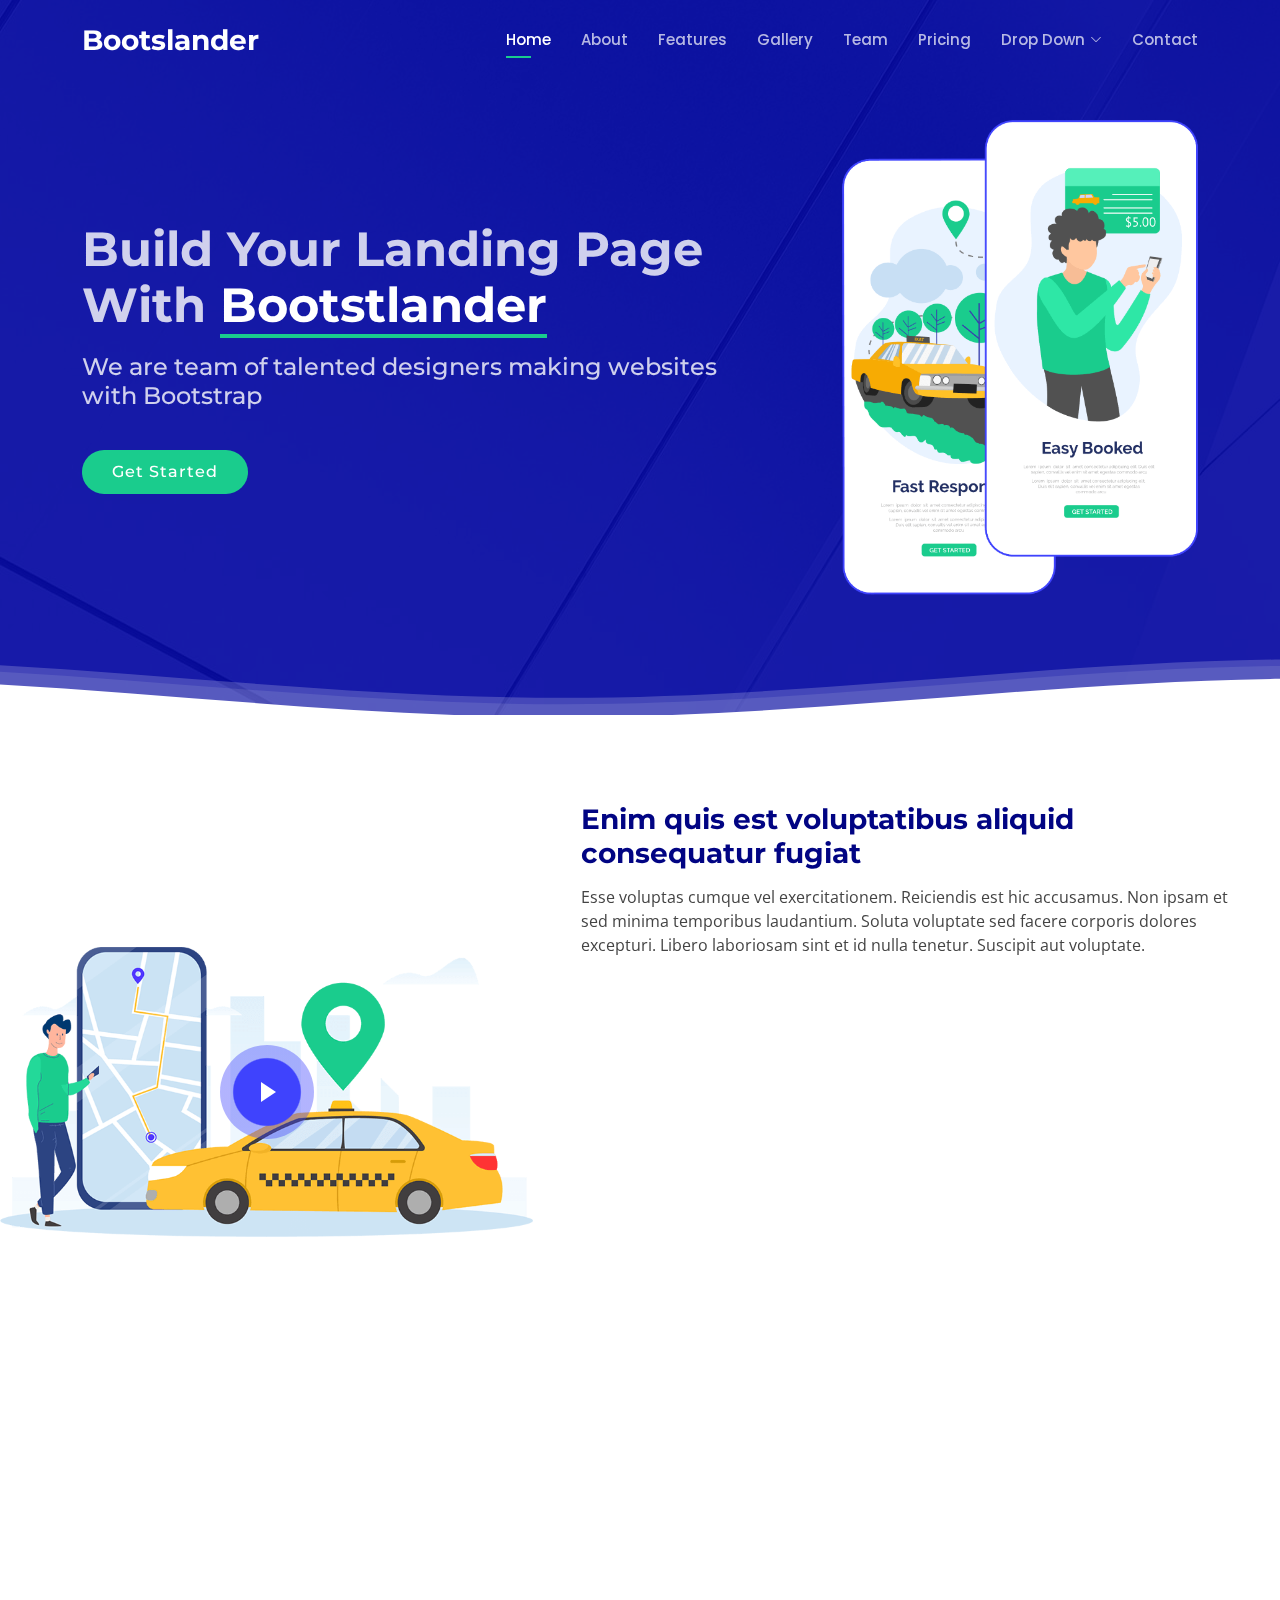
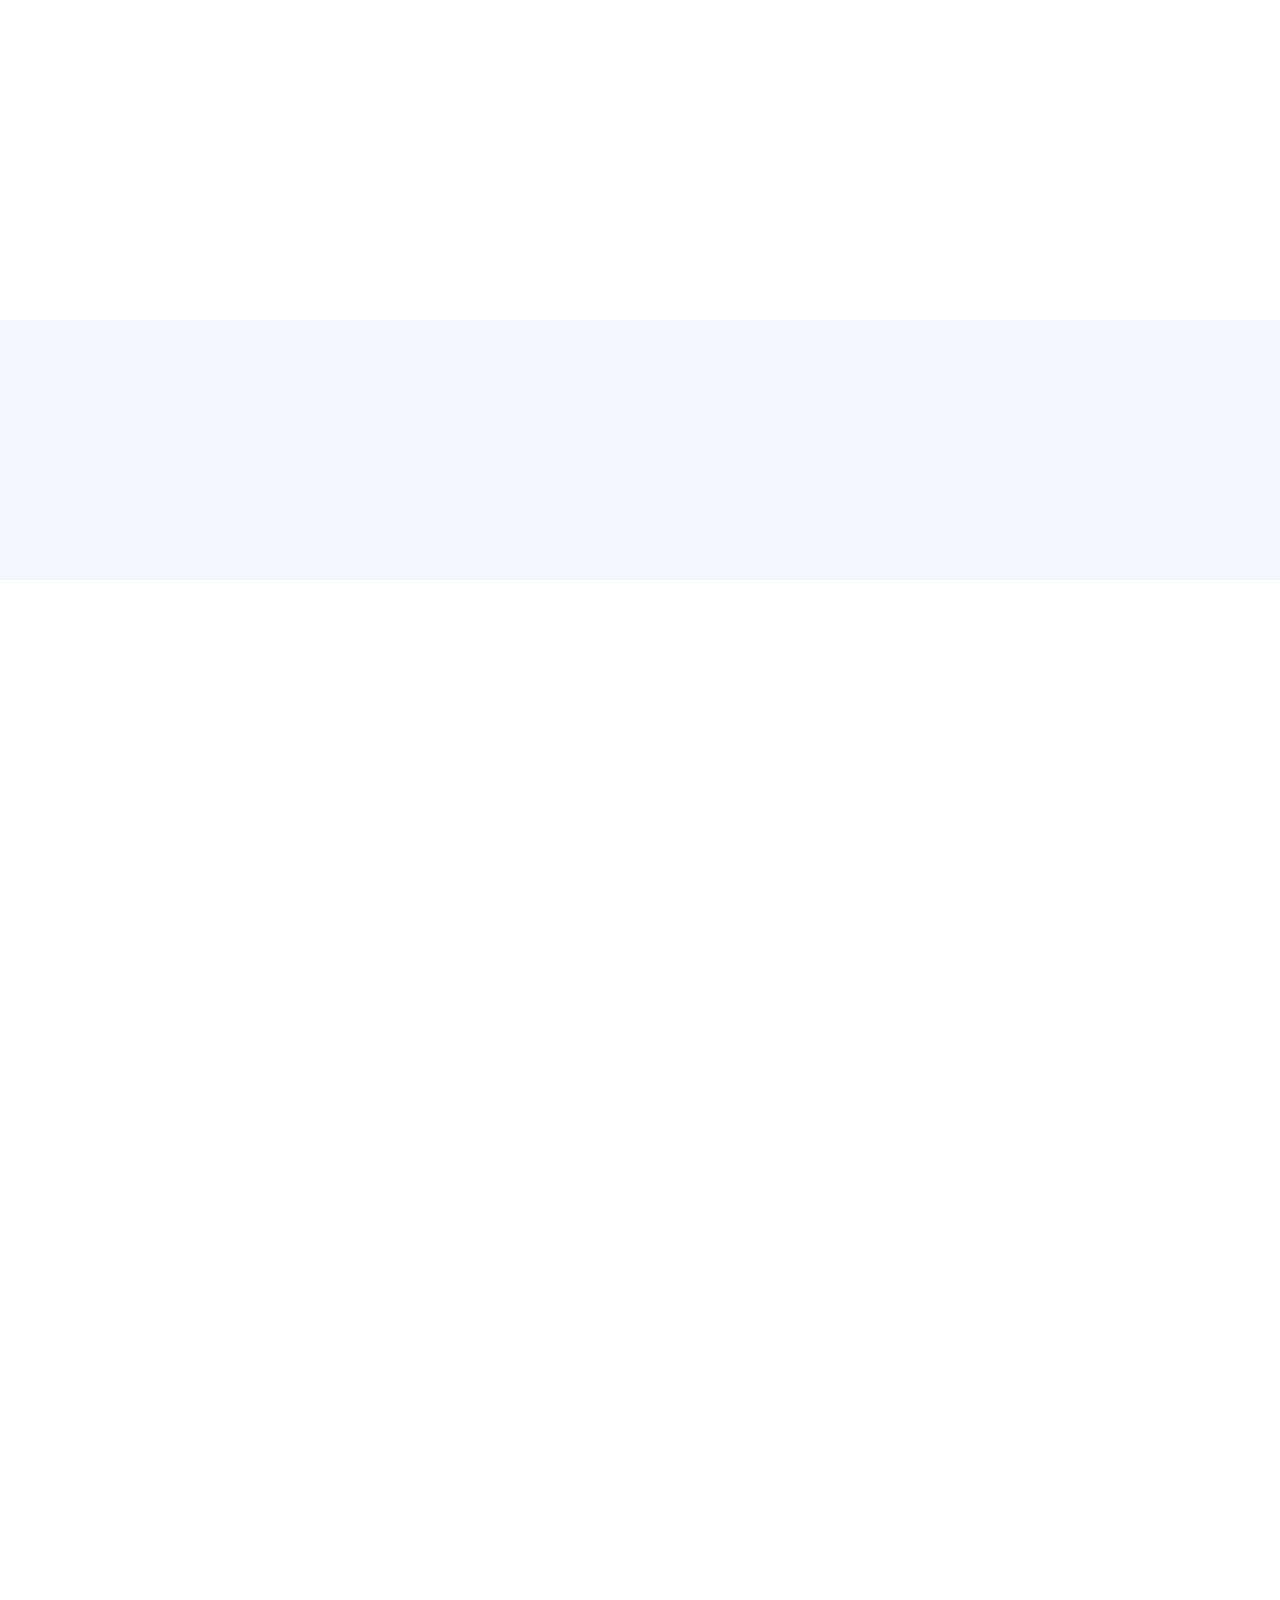
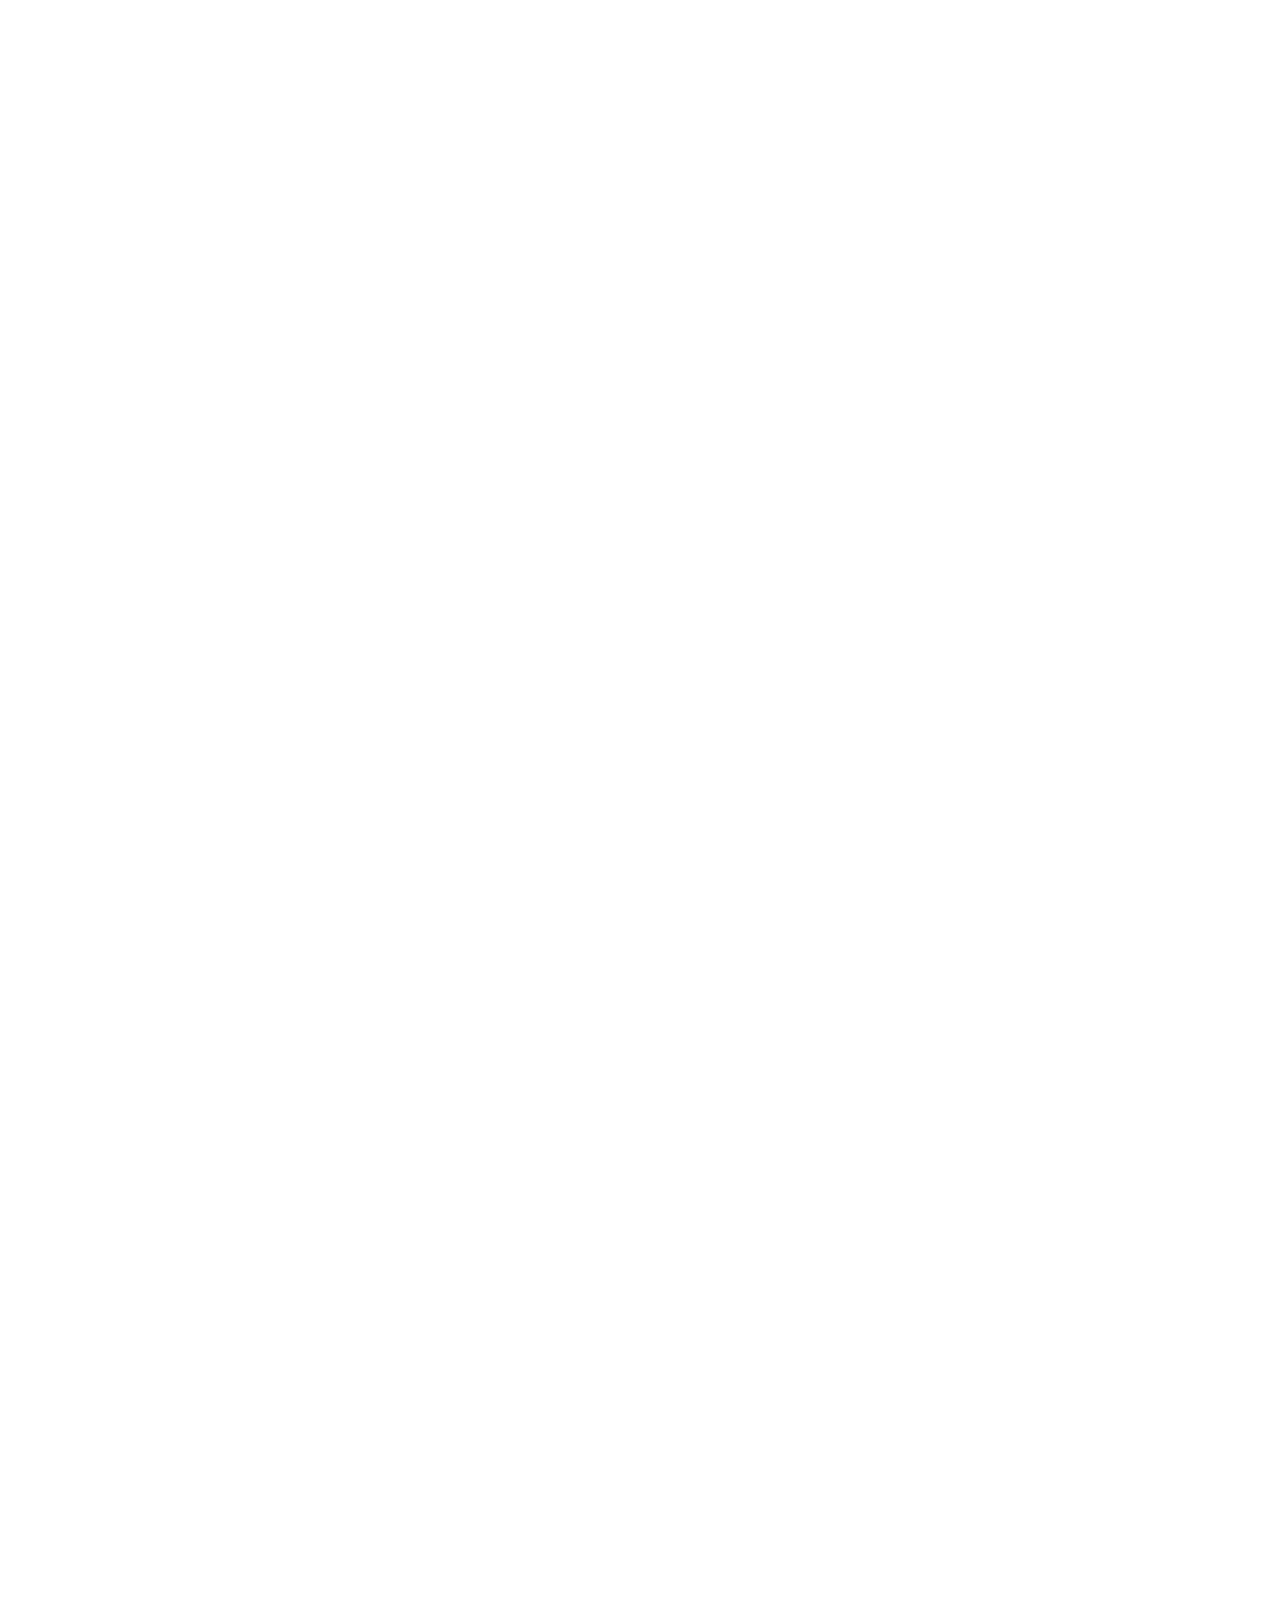
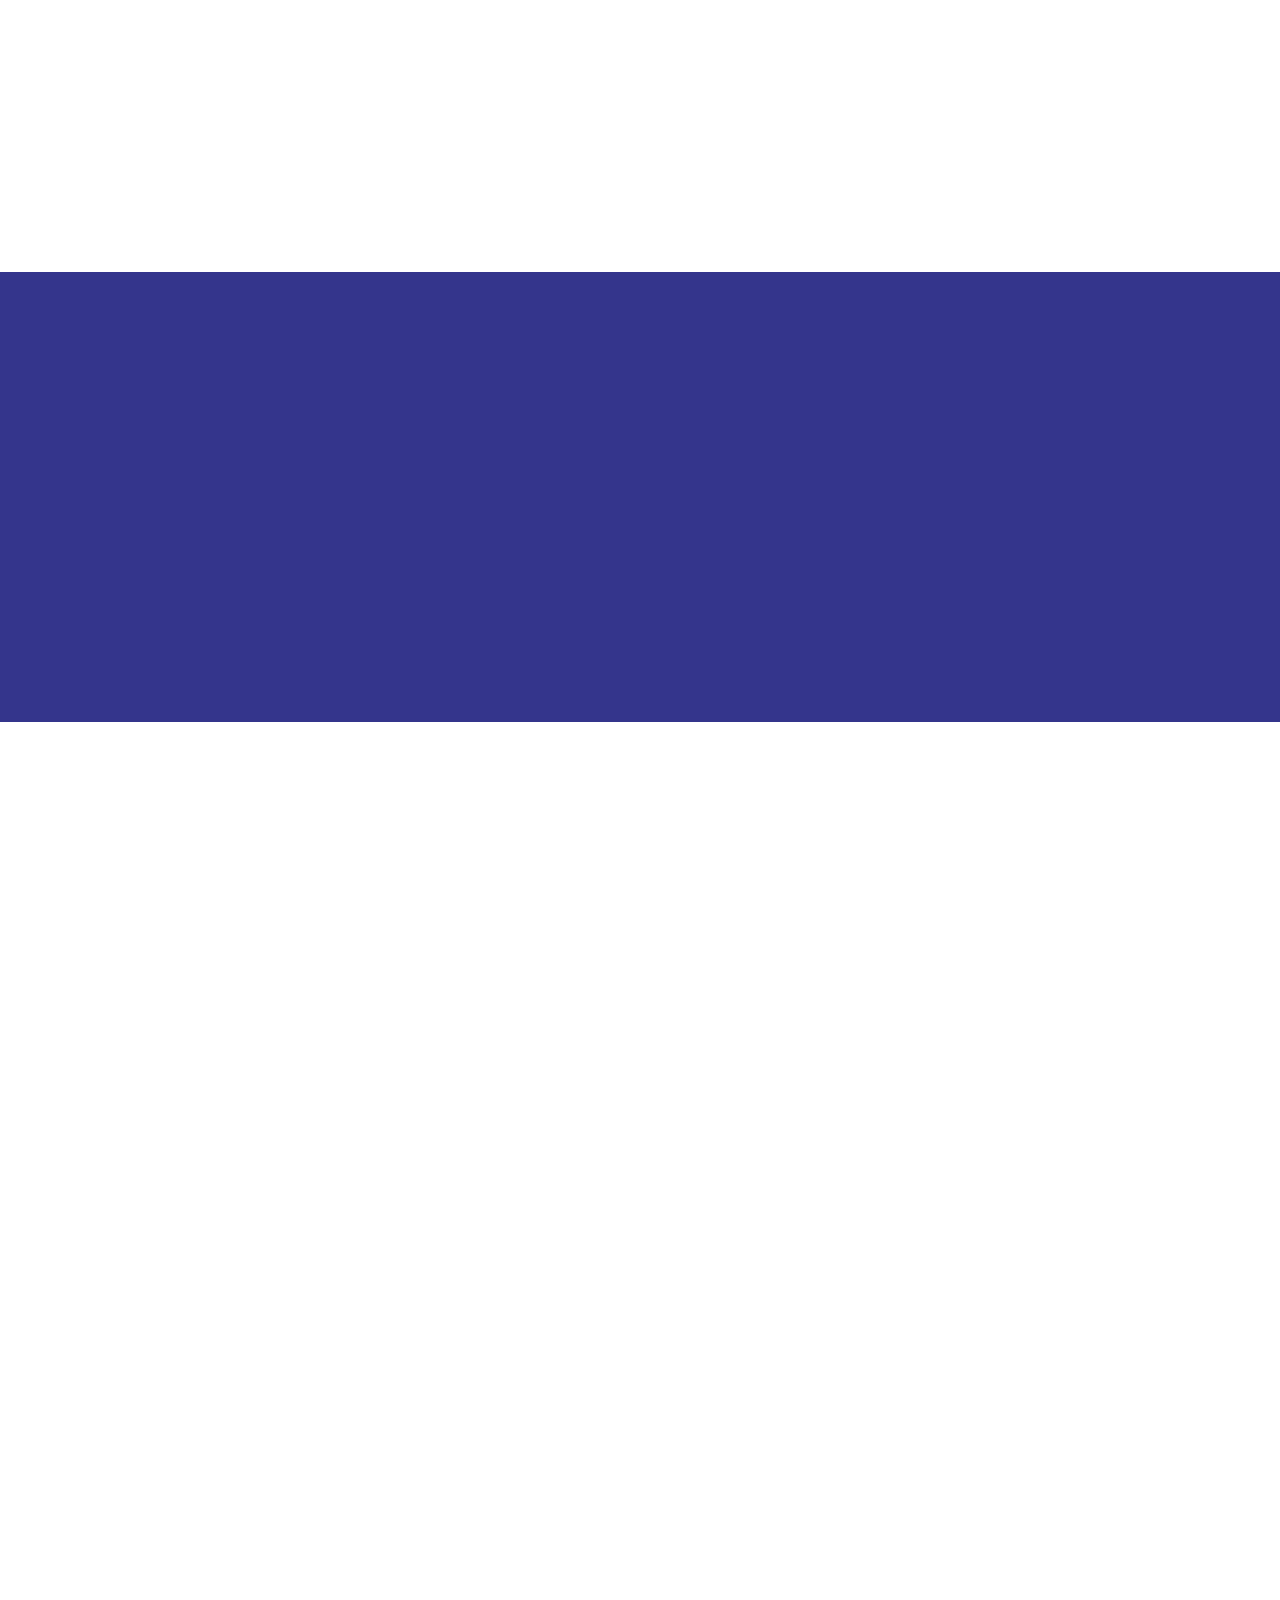
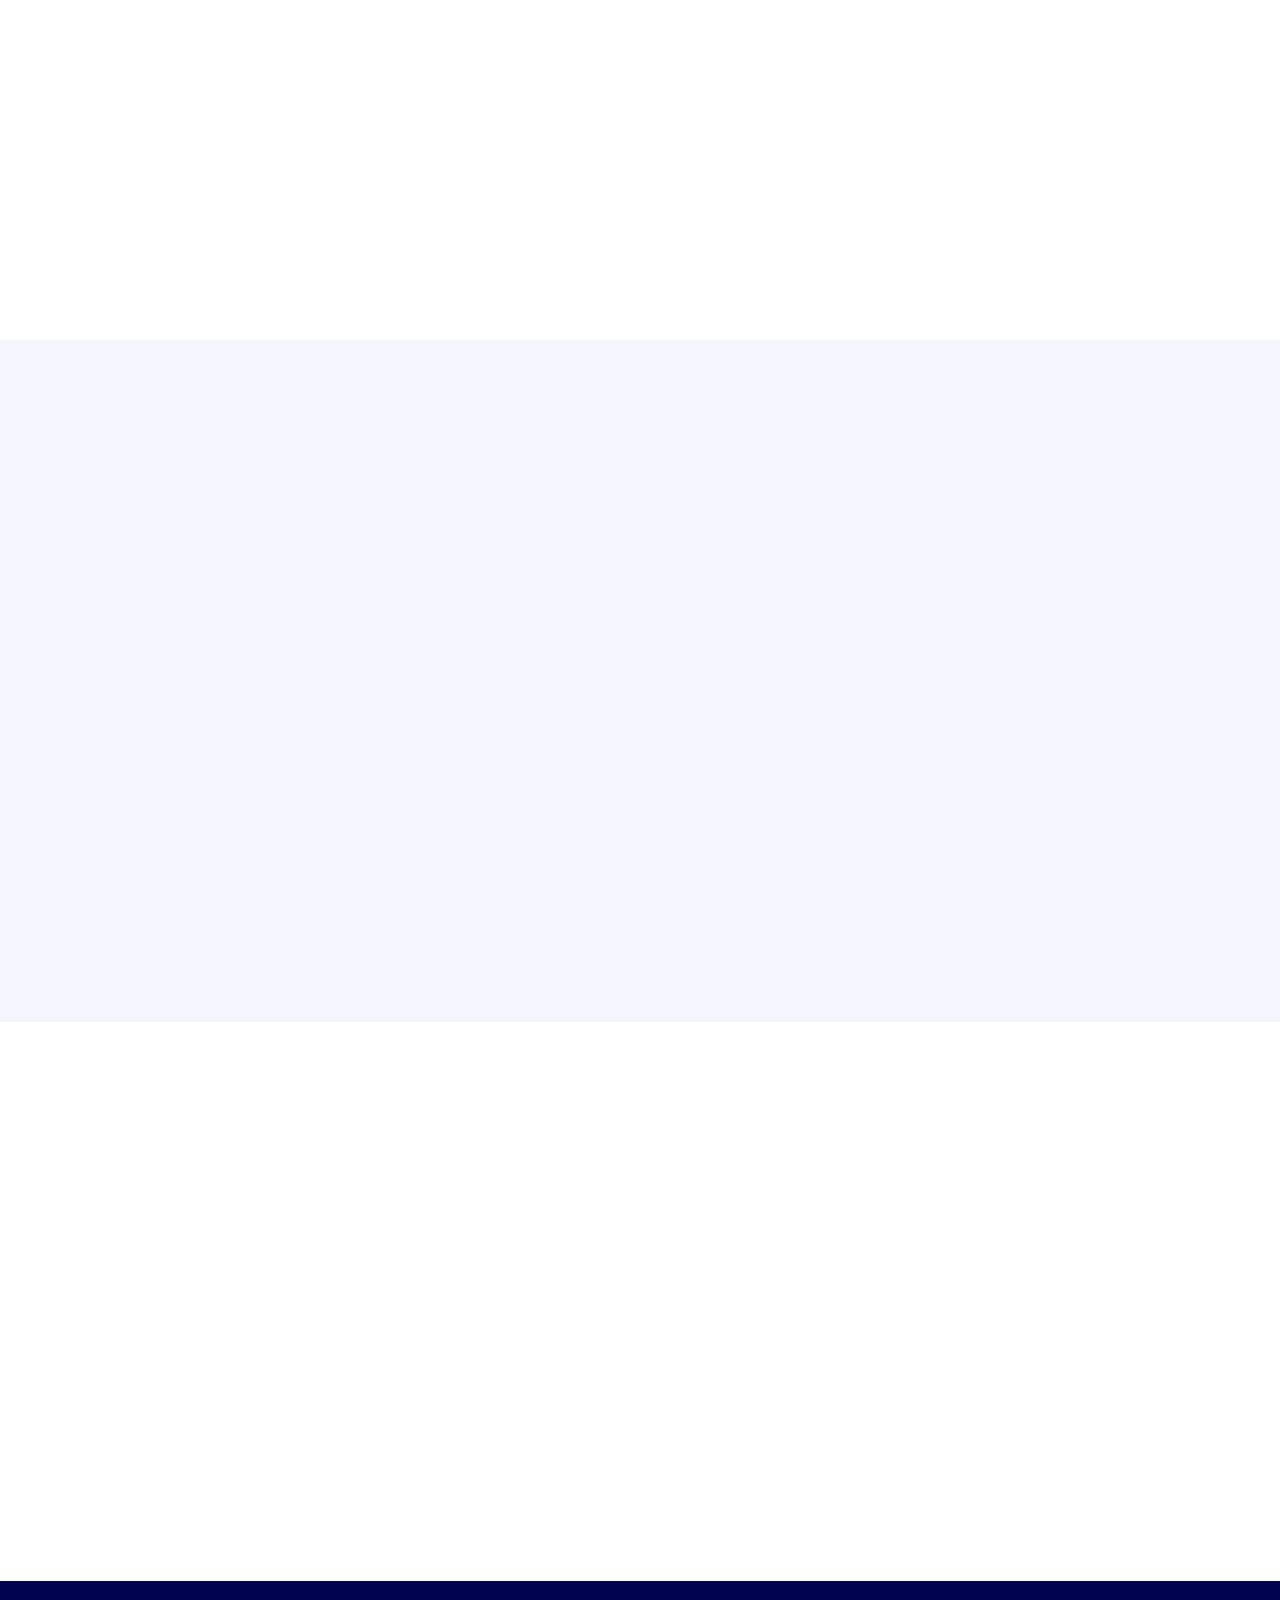
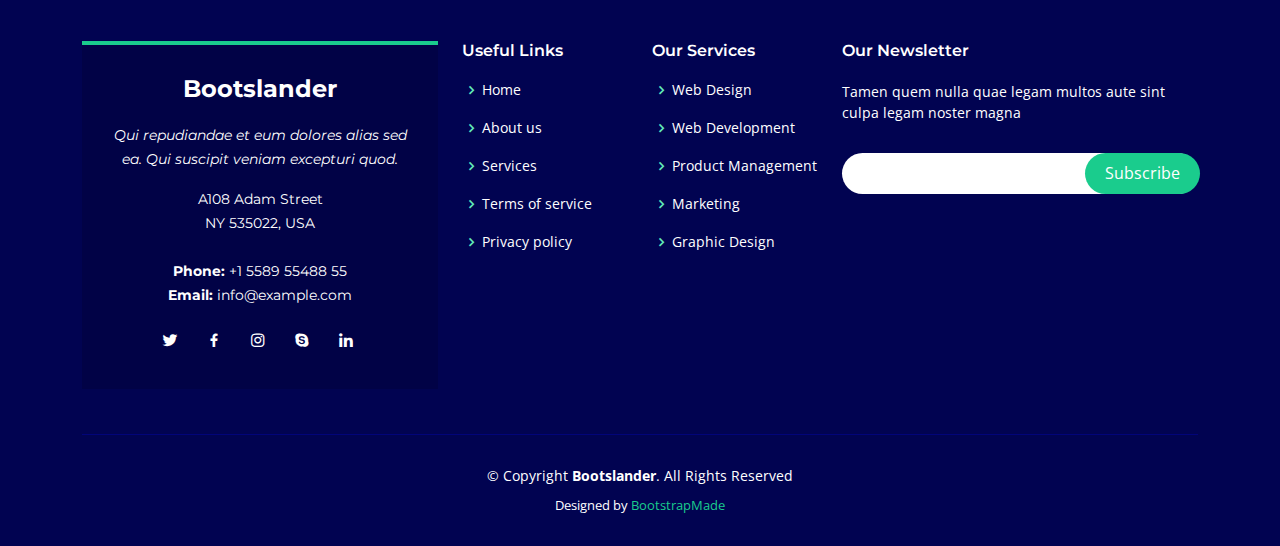
<file: index.html>
<!DOCTYPE html>
<html lang="en">

<head>
  <meta charset="utf-8">
  <meta content="width=device-width, initial-scale=1.0" name="viewport">

  <title>Bootslander Bootstrap Template - Index</title>
  <meta content="" name="description">
  <meta content="" name="keywords">

  <!-- Favicons -->
  <link href="assets/img/favicon.png" rel="icon">
  <link href="assets/img/apple-touch-icon.png" rel="apple-touch-icon">

  <!-- Google Fonts -->
  <link href="https://fonts.googleapis.com/css?family=Open+Sans:300,300i,400,400i,600,600i,700,700i|Montserrat:300,300i,400,400i,500,500i,600,600i,700,700i|Poppins:300,300i,400,400i,500,500i,600,600i,700,700i" rel="stylesheet">

  <!-- Vendor CSS Files -->
  <link href="assets/vendor/aos/aos.css" rel="stylesheet">
  <link href="assets/vendor/bootstrap/css/bootstrap.min.css" rel="stylesheet">
  <link href="assets/vendor/bootstrap-icons/bootstrap-icons.css" rel="stylesheet">
  <link href="assets/vendor/boxicons/css/boxicons.min.css" rel="stylesheet">
  <link href="assets/vendor/glightbox/css/glightbox.min.css" rel="stylesheet">
  <link href="assets/vendor/remixicon/remixicon.css" rel="stylesheet">
  <link href="assets/vendor/swiper/swiper-bundle.min.css" rel="stylesheet">

  <!-- Template Main CSS File -->
  <link href="assets/css/style.css" rel="stylesheet">

  <!-- =======================================================
  * Template Name: Bootslander - v4.2.0
  * Template URL: https://bootstrapmade.com/bootslander-free-bootstrap-landing-page-template/
  * Author: BootstrapMade.com
  * License: https://bootstrapmade.com/license/
  ======================================================== -->
</head>

<body>

  <!-- ======= Header ======= -->
  <header id="header" class="fixed-top d-flex align-items-center header-transparent">
    <div class="container d-flex align-items-center justify-content-between">

      <div class="logo">
        <h1><a href="index.html"><span>Bootslander</span></a></h1>
        <!-- Uncomment below if you prefer to use an image logo -->
        <!-- <a href="index.html"><img src="assets/img/logo.png" alt="" class="img-fluid"></a>-->
      </div>

      <nav id="navbar" class="navbar">
        <ul>
          <li><a class="nav-link scrollto active" href="#hero">Home</a></li>
          <li><a class="nav-link scrollto" href="#about">About</a></li>
          <li><a class="nav-link scrollto" href="#features">Features</a></li>
          <li><a class="nav-link scrollto" href="#gallery">Gallery</a></li>
          <li><a class="nav-link scrollto" href="#team">Team</a></li>
          <li><a class="nav-link scrollto" href="#pricing">Pricing</a></li>
          <li class="dropdown"><a href="#"><span>Drop Down</span> <i class="bi bi-chevron-down"></i></a>
            <ul>
              <li><a href="#">Drop Down 1</a></li>
              <li class="dropdown"><a href="#"><span>Deep Drop Down</span> <i class="bi bi-chevron-right"></i></a>
                <ul>
                  <li><a href="#">Deep Drop Down 1</a></li>
                  <li><a href="#">Deep Drop Down 2</a></li>
                  <li><a href="#">Deep Drop Down 3</a></li>
                  <li><a href="#">Deep Drop Down 4</a></li>
                  <li><a href="#">Deep Drop Down 5</a></li>
                </ul>
              </li>
              <li><a href="#">Drop Down 2</a></li>
              <li><a href="#">Drop Down 3</a></li>
              <li><a href="#">Drop Down 4</a></li>
            </ul>
          </li>
          <li><a class="nav-link scrollto" href="#contact">Contact</a></li>
        </ul>
        <i class="bi bi-list mobile-nav-toggle"></i>
      </nav><!-- .navbar -->

    </div>
  </header><!-- End Header -->

  <!-- ======= Hero Section ======= -->
  <section id="hero">

    <div class="container">
      <div class="row justify-content-between">
        <div class="col-lg-7 pt-5 pt-lg-0 order-2 order-lg-1 d-flex align-items-center">
          <div data-aos="zoom-out">
            <h1>Build Your Landing Page With <span>Bootstlander</span></h1>
            <h2>We are team of talented designers making websites with Bootstrap</h2>
            <div class="text-center text-lg-start">
              <a href="#about" class="btn-get-started scrollto">Get Started</a>
            </div>
          </div>
        </div>
        <div class="col-lg-4 order-1 order-lg-2 hero-img" data-aos="zoom-out" data-aos-delay="300">
          <img src="assets/img/hero-img.png" class="img-fluid animated" alt="">
        </div>
      </div>
    </div>

    <svg class="hero-waves" xmlns="http://www.w3.org/2000/svg" xmlns:xlink="http://www.w3.org/1999/xlink" viewBox="0 24 150 28 " preserveAspectRatio="none">
      <defs>
        <path id="wave-path" d="M-160 44c30 0 58-18 88-18s 58 18 88 18 58-18 88-18 58 18 88 18 v44h-352z">
      </defs>
      <g class="wave1">
        <use xlink:href="#wave-path" x="50" y="3" fill="rgba(255,255,255, .1)">
      </g>
      <g class="wave2">
        <use xlink:href="#wave-path" x="50" y="0" fill="rgba(255,255,255, .2)">
      </g>
      <g class="wave3">
        <use xlink:href="#wave-path" x="50" y="9" fill="#fff">
      </g>
    </svg>

  </section><!-- End Hero -->

  <main id="main">

    <!-- ======= About Section ======= -->
    <section id="about" class="about">
      <div class="container-fluid">

        <div class="row">
          <div class="col-xl-5 col-lg-6 video-box d-flex justify-content-center align-items-stretch" data-aos="fade-right">
            <a href="https://www.youtube.com/watch?v=jDDaplaOz7Q" class="venobox play-btn mb-4" data-vbtype="video" data-autoplay="true"></a>
          </div>

          <div class="col-xl-7 col-lg-6 icon-boxes d-flex flex-column align-items-stretch justify-content-center py-5 px-lg-5" data-aos="fade-left">
            <h3>Enim quis est voluptatibus aliquid consequatur fugiat</h3>
            <p>Esse voluptas cumque vel exercitationem. Reiciendis est hic accusamus. Non ipsam et sed minima temporibus laudantium. Soluta voluptate sed facere corporis dolores excepturi. Libero laboriosam sint et id nulla tenetur. Suscipit aut voluptate.</p>

            <div class="icon-box" data-aos="zoom-in" data-aos-delay="100">
              <div class="icon"><i class="bx bx-fingerprint"></i></div>
              <h4 class="title"><a href="">Lorem Ipsum</a></h4>
              <p class="description">Voluptatum deleniti atque corrupti quos dolores et quas molestias excepturi sint occaecati cupiditate non provident</p>
            </div>

            <div class="icon-box" data-aos="zoom-in" data-aos-delay="200">
              <div class="icon"><i class="bx bx-gift"></i></div>
              <h4 class="title"><a href="">Nemo Enim</a></h4>
              <p class="description">At vero eos et accusamus et iusto odio dignissimos ducimus qui blanditiis praesentium voluptatum deleniti atque</p>
            </div>

            <div class="icon-box" data-aos="zoom-in" data-aos-delay="300">
              <div class="icon"><i class="bx bx-atom"></i></div>
              <h4 class="title"><a href="">Dine Pad</a></h4>
              <p class="description">Explicabo est voluptatum asperiores consequatur magnam. Et veritatis odit. Sunt aut deserunt minus aut eligendi omnis</p>
            </div>

          </div>
        </div>

      </div>
    </section><!-- End About Section -->

    <!-- ======= Features Section ======= -->
    <section id="features" class="features">
      <div class="container">

        <div class="section-title" data-aos="fade-up">
          <h2>Features</h2>
          <p>Check The Features</p>
        </div>

        <div class="row" data-aos="fade-left">
          <div class="col-lg-3 col-md-4">
            <div class="icon-box" data-aos="zoom-in" data-aos-delay="50">
              <i class="ri-store-line" style="color: #ffbb2c;"></i>
              <h3><a href="">Lorem Ipsum</a></h3>
            </div>
          </div>
          <div class="col-lg-3 col-md-4 mt-4 mt-md-0">
            <div class="icon-box" data-aos="zoom-in" data-aos-delay="100">
              <i class="ri-bar-chart-box-line" style="color: #5578ff;"></i>
              <h3><a href="">Dolor Sitema</a></h3>
            </div>
          </div>
          <div class="col-lg-3 col-md-4 mt-4 mt-md-0">
            <div class="icon-box" data-aos="zoom-in" data-aos-delay="150">
              <i class="ri-calendar-todo-line" style="color: #e80368;"></i>
              <h3><a href="">Sed perspiciatis</a></h3>
            </div>
          </div>
          <div class="col-lg-3 col-md-4 mt-4 mt-lg-0">
            <div class="icon-box" data-aos="zoom-in" data-aos-delay="200">
              <i class="ri-paint-brush-line" style="color: #e361ff;"></i>
              <h3><a href="">Magni Dolores</a></h3>
            </div>
          </div>
          <div class="col-lg-3 col-md-4 mt-4">
            <div class="icon-box" data-aos="zoom-in" data-aos-delay="250">
              <i class="ri-database-2-line" style="color: #47aeff;"></i>
              <h3><a href="">Nemo Enim</a></h3>
            </div>
          </div>
          <div class="col-lg-3 col-md-4 mt-4">
            <div class="icon-box" data-aos="zoom-in" data-aos-delay="300">
              <i class="ri-gradienter-line" style="color: #ffa76e;"></i>
              <h3><a href="">Eiusmod Tempor</a></h3>
            </div>
          </div>
          <div class="col-lg-3 col-md-4 mt-4">
            <div class="icon-box" data-aos="zoom-in" data-aos-delay="350">
              <i class="ri-file-list-3-line" style="color: #11dbcf;"></i>
              <h3><a href="">Midela Teren</a></h3>
            </div>
          </div>
          <div class="col-lg-3 col-md-4 mt-4">
            <div class="icon-box" data-aos="zoom-in" data-aos-delay="400">
              <i class="ri-price-tag-2-line" style="color: #4233ff;"></i>
              <h3><a href="">Pira Neve</a></h3>
            </div>
          </div>
          <div class="col-lg-3 col-md-4 mt-4">
            <div class="icon-box" data-aos="zoom-in" data-aos-delay="450">
              <i class="ri-anchor-line" style="color: #b2904f;"></i>
              <h3><a href="">Dirada Pack</a></h3>
            </div>
          </div>
          <div class="col-lg-3 col-md-4 mt-4">
            <div class="icon-box" data-aos="zoom-in" data-aos-delay="500">
              <i class="ri-disc-line" style="color: #b20969;"></i>
              <h3><a href="">Moton Ideal</a></h3>
            </div>
          </div>
          <div class="col-lg-3 col-md-4 mt-4">
            <div class="icon-box" data-aos="zoom-in" data-aos-delay="550">
              <i class="ri-base-station-line" style="color: #ff5828;"></i>
              <h3><a href="">Verdo Park</a></h3>
            </div>
          </div>
          <div class="col-lg-3 col-md-4 mt-4">
            <div class="icon-box" data-aos="zoom-in" data-aos-delay="600">
              <i class="ri-fingerprint-line" style="color: #29cc61;"></i>
              <h3><a href="">Flavor Nivelanda</a></h3>
            </div>
          </div>
        </div>

      </div>
    </section><!-- End Features Section -->

    <!-- ======= Counts Section ======= -->
    <section id="counts" class="counts">
      <div class="container">

        <div class="row" data-aos="fade-up">

          <div class="col-lg-3 col-md-6">
            <div class="count-box">
              <i class="bi bi-emoji-smile"></i>
              <span data-purecounter-start="0" data-purecounter-end="232" data-purecounter-duration="1" class="purecounter"></span>
              <p>Happy Clients</p>
            </div>
          </div>

          <div class="col-lg-3 col-md-6 mt-5 mt-md-0">
            <div class="count-box">
              <i class="bi bi-journal-richtext"></i>
              <span data-purecounter-start="0" data-purecounter-end="521" data-purecounter-duration="1" class="purecounter"></span>
              <p>Projects</p>
            </div>
          </div>

          <div class="col-lg-3 col-md-6 mt-5 mt-lg-0">
            <div class="count-box">
              <i class="bi bi-headset"></i>
              <span data-purecounter-start="0" data-purecounter-end="1463" data-purecounter-duration="1" class="purecounter"></span>
              <p>Hours Of Support</p>
            </div>
          </div>

          <div class="col-lg-3 col-md-6 mt-5 mt-lg-0">
            <div class="count-box">
              <i class="bi bi-people"></i>
              <span data-purecounter-start="0" data-purecounter-end="15" data-purecounter-duration="1" class="purecounter"></span>
              <p>Hard Workers</p>
            </div>
          </div>

        </div>

      </div>
    </section><!-- End Counts Section -->

    <!-- ======= Details Section ======= -->
    <section id="details" class="details">
      <div class="container">

        <div class="row content">
          <div class="col-md-4" data-aos="fade-right">
            <img src="assets/img/details-1.png" class="img-fluid" alt="">
          </div>
          <div class="col-md-8 pt-4" data-aos="fade-up">
            <h3>Voluptatem dignissimos provident quasi corporis voluptates sit assumenda.</h3>
            <p class="fst-italic">
              Lorem ipsum dolor sit amet, consectetur adipiscing elit, sed do eiusmod tempor incididunt ut labore et dolore
              magna aliqua.
            </p>
            <ul>
              <li><i class="bi bi-check"></i> Ullamco laboris nisi ut aliquip ex ea commodo consequat.</li>
              <li><i class="bi bi-check"></i> Duis aute irure dolor in reprehenderit in voluptate velit.</li>
              <li><i class="bi bi-check"></i> Iure at voluptas aspernatur dignissimos doloribus repudiandae.</li>
              <li><i class="bi bi-check"></i> Est ipsa assumenda id facilis nesciunt placeat sed doloribus praesentium.</li>
            </ul>
            <p>
              Voluptas nisi in quia excepturi nihil voluptas nam et ut. Expedita omnis eum consequatur non. Sed in asperiores aut repellendus. Error quisquam ab maiores. Quibusdam sit in officia
            </p>
          </div>
        </div>

        <div class="row content">
          <div class="col-md-4 order-1 order-md-2" data-aos="fade-left">
            <img src="assets/img/details-2.png" class="img-fluid" alt="">
          </div>
          <div class="col-md-8 pt-5 order-2 order-md-1" data-aos="fade-up">
            <h3>Corporis temporibus maiores provident</h3>
            <p class="fst-italic">
              Lorem ipsum dolor sit amet, consectetur adipiscing elit, sed do eiusmod tempor incididunt ut labore et dolore
              magna aliqua.
            </p>
            <p>
              Ullamco laboris nisi ut aliquip ex ea commodo consequat. Duis aute irure dolor in reprehenderit in voluptate
              velit esse cillum dolore eu fugiat nulla pariatur. Excepteur sint occaecat cupidatat non proident, sunt in
              culpa qui officia deserunt mollit anim id est laborum
            </p>
            <p>
              Inventore id enim dolor dicta qui et magni molestiae. Mollitia optio officia illum ut cupiditate eos autem. Soluta dolorum repellendus repellat amet autem rerum illum in. Quibusdam occaecati est nisi esse. Saepe aut dignissimos distinctio id enim.
            </p>
          </div>
        </div>

        <div class="row content">
          <div class="col-md-4" data-aos="fade-right">
            <img src="assets/img/details-3.png" class="img-fluid" alt="">
          </div>
          <div class="col-md-8 pt-5" data-aos="fade-up">
            <h3>Sunt consequatur ad ut est nulla consectetur reiciendis animi voluptas</h3>
            <p>Cupiditate placeat cupiditate placeat est ipsam culpa. Delectus quia minima quod. Sunt saepe odit aut quia voluptatem hic voluptas dolor doloremque.</p>
            <ul>
              <li><i class="bi bi-check"></i> Ullamco laboris nisi ut aliquip ex ea commodo consequat.</li>
              <li><i class="bi bi-check"></i> Duis aute irure dolor in reprehenderit in voluptate velit.</li>
              <li><i class="bi bi-check"></i> Facilis ut et voluptatem aperiam. Autem soluta ad fugiat.</li>
            </ul>
            <p>
              Qui consequatur temporibus. Enim et corporis sit sunt harum praesentium suscipit ut voluptatem. Et nihil magni debitis consequatur est.
            </p>
            <p>
              Suscipit enim et. Ut optio esse quidem quam reiciendis esse odit excepturi. Vel dolores rerum soluta explicabo vel fugiat eum non.
            </p>
          </div>
        </div>

        <div class="row content">
          <div class="col-md-4 order-1 order-md-2" data-aos="fade-left">
            <img src="assets/img/details-4.png" class="img-fluid" alt="">
          </div>
          <div class="col-md-8 pt-5 order-2 order-md-1" data-aos="fade-up">
            <h3>Quas et necessitatibus eaque impedit ipsum animi consequatur incidunt in</h3>
            <p class="fst-italic">
              Lorem ipsum dolor sit amet, consectetur adipiscing elit, sed do eiusmod tempor incididunt ut labore et dolore
              magna aliqua.
            </p>
            <p>
              Ullamco laboris nisi ut aliquip ex ea commodo consequat. Duis aute irure dolor in reprehenderit in voluptate
              velit esse cillum dolore eu fugiat nulla pariatur. Excepteur sint occaecat cupidatat non proident, sunt in
              culpa qui officia deserunt mollit anim id est laborum
            </p>
            <ul>
              <li><i class="bi bi-check"></i> Et praesentium laboriosam architecto nam .</li>
              <li><i class="bi bi-check"></i> Eius et voluptate. Enim earum tempore aliquid. Nobis et sunt consequatur. Aut repellat in numquam velit quo dignissimos et.</li>
              <li><i class="bi bi-check"></i> Facilis ut et voluptatem aperiam. Autem soluta ad fugiat.</li>
            </ul>
          </div>
        </div>

      </div>
    </section><!-- End Details Section -->

    <!-- ======= Gallery Section ======= -->
    <section id="gallery" class="gallery">
      <div class="container">

        <div class="section-title" data-aos="fade-up">
          <h2>Gallery</h2>
          <p>Check our Gallery</p>
        </div>

        <div class="row no-gutters" data-aos="fade-left">

          <div class="col-lg-3 col-md-4">
            <div class="gallery-item" data-aos="zoom-in" data-aos-delay="100">
              <a href="assets/img/gallery/gallery-1.jpg" class="gallery-lightbox">
                <img src="assets/img/gallery/gallery-1.jpg" alt="" class="img-fluid">
              </a>
            </div>
          </div>

          <div class="col-lg-3 col-md-4">
            <div class="gallery-item" data-aos="zoom-in" data-aos-delay="150">
              <a href="assets/img/gallery/gallery-2.jpg" class="gallery-lightbox">
                <img src="assets/img/gallery/gallery-2.jpg" alt="" class="img-fluid">
              </a>
            </div>
          </div>

          <div class="col-lg-3 col-md-4">
            <div class="gallery-item" data-aos="zoom-in" data-aos-delay="200">
              <a href="assets/img/gallery/gallery-3.jpg" class="gallery-lightbox">
                <img src="assets/img/gallery/gallery-3.jpg" alt="" class="img-fluid">
              </a>
            </div>
          </div>

          <div class="col-lg-3 col-md-4">
            <div class="gallery-item" data-aos="zoom-in" data-aos-delay="250">
              <a href="assets/img/gallery/gallery-4.jpg" class="gallery-lightbox">
                <img src="assets/img/gallery/gallery-4.jpg" alt="" class="img-fluid">
              </a>
            </div>
          </div>

          <div class="col-lg-3 col-md-4">
            <div class="gallery-item" data-aos="zoom-in" data-aos-delay="300">
              <a href="assets/img/gallery/gallery-5.jpg" class="gallery-lightbox">
                <img src="assets/img/gallery/gallery-5.jpg" alt="" class="img-fluid">
              </a>
            </div>
          </div>

          <div class="col-lg-3 col-md-4">
            <div class="gallery-item" data-aos="zoom-in" data-aos-delay="350">
              <a href="assets/img/gallery/gallery-6.jpg" class="gallery-lightbox">
                <img src="assets/img/gallery/gallery-6.jpg" alt="" class="img-fluid">
              </a>
            </div>
          </div>

          <div class="col-lg-3 col-md-4">
            <div class="gallery-item" data-aos="zoom-in" data-aos-delay="400">
              <a href="assets/img/gallery/gallery-7.jpg" class="gallery-lightbox">
                <img src="assets/img/gallery/gallery-7.jpg" alt="" class="img-fluid">
              </a>
            </div>
          </div>

          <div class="col-lg-3 col-md-4">
            <div class="gallery-item" data-aos="zoom-in" data-aos-delay="450">
              <a href="assets/img/gallery/gallery-8.jpg" class="gallery-lightbox">
                <img src="assets/img/gallery/gallery-8.jpg" alt="" class="img-fluid">
              </a>
            </div>
          </div>

        </div>

      </div>
    </section><!-- End Gallery Section -->

    <!-- ======= Testimonials Section ======= -->
    <section id="testimonials" class="testimonials">
      <div class="container">

        <div class="testimonials-slider swiper-container" data-aos="fade-up" data-aos-delay="100">
          <div class="swiper-wrapper">

            <div class="swiper-slide">
              <div class="testimonial-item">
                <img src="assets/img/testimonials/testimonials-1.jpg" class="testimonial-img" alt="">
                <h3>Saul Goodman</h3>
                <h4>Ceo &amp; Founder</h4>
                <p>
                  <i class="bx bxs-quote-alt-left quote-icon-left"></i>
                  Proin iaculis purus consequat sem cure digni ssim donec porttitora entum suscipit rhoncus. Accusantium quam, ultricies eget id, aliquam eget nibh et. Maecen aliquam, risus at semper.
                  <i class="bx bxs-quote-alt-right quote-icon-right"></i>
                </p>
              </div>
            </div><!-- End testimonial item -->

            <div class="swiper-slide">
              <div class="testimonial-item">
                <img src="assets/img/testimonials/testimonials-2.jpg" class="testimonial-img" alt="">
                <h3>Sara Wilsson</h3>
                <h4>Designer</h4>
                <p>
                  <i class="bx bxs-quote-alt-left quote-icon-left"></i>
                  Export tempor illum tamen malis malis eram quae irure esse labore quem cillum quid cillum eram malis quorum velit fore eram velit sunt aliqua noster fugiat irure amet legam anim culpa.
                  <i class="bx bxs-quote-alt-right quote-icon-right"></i>
                </p>
              </div>
            </div><!-- End testimonial item -->

            <div class="swiper-slide">
              <div class="testimonial-item">
                <img src="assets/img/testimonials/testimonials-3.jpg" class="testimonial-img" alt="">
                <h3>Jena Karlis</h3>
                <h4>Store Owner</h4>
                <p>
                  <i class="bx bxs-quote-alt-left quote-icon-left"></i>
                  Enim nisi quem export duis labore cillum quae magna enim sint quorum nulla quem veniam duis minim tempor labore quem eram duis noster aute amet eram fore quis sint minim.
                  <i class="bx bxs-quote-alt-right quote-icon-right"></i>
                </p>
              </div>
            </div><!-- End testimonial item -->

            <div class="swiper-slide">
              <div class="testimonial-item">
                <img src="assets/img/testimonials/testimonials-4.jpg" class="testimonial-img" alt="">
                <h3>Matt Brandon</h3>
                <h4>Freelancer</h4>
                <p>
                  <i class="bx bxs-quote-alt-left quote-icon-left"></i>
                  Fugiat enim eram quae cillum dolore dolor amet nulla culpa multos export minim fugiat minim velit minim dolor enim duis veniam ipsum anim magna sunt elit fore quem dolore labore illum veniam.
                  <i class="bx bxs-quote-alt-right quote-icon-right"></i>
                </p>
              </div>
            </div><!-- End testimonial item -->

            <div class="swiper-slide">
              <div class="testimonial-item">
                <img src="assets/img/testimonials/testimonials-5.jpg" class="testimonial-img" alt="">
                <h3>John Larson</h3>
                <h4>Entrepreneur</h4>
                <p>
                  <i class="bx bxs-quote-alt-left quote-icon-left"></i>
                  Quis quorum aliqua sint quem legam fore sunt eram irure aliqua veniam tempor noster veniam enim culpa labore duis sunt culpa nulla illum cillum fugiat legam esse veniam culpa fore nisi cillum quid.
                  <i class="bx bxs-quote-alt-right quote-icon-right"></i>
                </p>
              </div>
            </div><!-- End testimonial item -->

          </div>
          <div class="swiper-pagination"></div>
        </div>

      </div>
    </section><!-- End Testimonials Section -->

    <!-- ======= Team Section ======= -->
    <section id="team" class="team">
      <div class="container">

        <div class="section-title" data-aos="fade-up">
          <h2>Team</h2>
          <p>Our Great Team</p>
        </div>

        <div class="row" data-aos="fade-left">

          <div class="col-lg-3 col-md-6">
            <div class="member" data-aos="zoom-in" data-aos-delay="100">
              <div class="pic"><img src="assets/img/team/team-1.jpg" class="img-fluid" alt=""></div>
              <div class="member-info">
                <h4>Walter White</h4>
                <span>Chief Executive Officer</span>
                <div class="social">
                  <a href=""><i class="bi bi-twitter"></i></a>
                  <a href=""><i class="bi bi-facebook"></i></a>
                  <a href=""><i class="bi bi-instagram"></i></a>
                  <a href=""><i class="bi bi-linkedin"></i></a>
                </div>
              </div>
            </div>
          </div>

          <div class="col-lg-3 col-md-6 mt-5 mt-md-0">
            <div class="member" data-aos="zoom-in" data-aos-delay="200">
              <div class="pic"><img src="assets/img/team/team-2.jpg" class="img-fluid" alt=""></div>
              <div class="member-info">
                <h4>Sarah Jhonson</h4>
                <span>Product Manager</span>
                <div class="social">
                  <a href=""><i class="bi bi-twitter"></i></a>
                  <a href=""><i class="bi bi-facebook"></i></a>
                  <a href=""><i class="bi bi-instagram"></i></a>
                  <a href=""><i class="bi bi-linkedin"></i></a>
                </div>
              </div>
            </div>
          </div>

          <div class="col-lg-3 col-md-6 mt-5 mt-lg-0">
            <div class="member" data-aos="zoom-in" data-aos-delay="300">
              <div class="pic"><img src="assets/img/team/team-3.jpg" class="img-fluid" alt=""></div>
              <div class="member-info">
                <h4>William Anderson</h4>
                <span>CTO</span>
                <div class="social">
                  <a href=""><i class="bi bi-twitter"></i></a>
                  <a href=""><i class="bi bi-facebook"></i></a>
                  <a href=""><i class="bi bi-instagram"></i></a>
                  <a href=""><i class="bi bi-linkedin"></i></a>
                </div>
              </div>
            </div>
          </div>

          <div class="col-lg-3 col-md-6 mt-5 mt-lg-0">
            <div class="member" data-aos="zoom-in" data-aos-delay="400">
              <div class="pic"><img src="assets/img/team/team-4.jpg" class="img-fluid" alt=""></div>
              <div class="member-info">
                <h4>Amanda Jepson</h4>
                <span>Accountant</span>
                <div class="social">
                  <a href=""><i class="bi bi-twitter"></i></a>
                  <a href=""><i class="bi bi-facebook"></i></a>
                  <a href=""><i class="bi bi-instagram"></i></a>
                  <a href=""><i class="bi bi-linkedin"></i></a>
                </div>
              </div>
            </div>
          </div>

        </div>

      </div>
    </section><!-- End Team Section -->

    <!-- ======= Pricing Section ======= -->
    <section id="pricing" class="pricing">
      <div class="container">

        <div class="section-title" data-aos="fade-up">
          <h2>Pricing</h2>
          <p>Check our Pricing</p>
        </div>

        <div class="row" data-aos="fade-left">

          <div class="col-lg-3 col-md-6">
            <div class="box" data-aos="zoom-in" data-aos-delay="100">
              <h3>Free</h3>
              <h4><sup>$</sup>0<span> / month</span></h4>
              <ul>
                <li>Aida dere</li>
                <li>Nec feugiat nisl</li>
                <li>Nulla at volutpat dola</li>
                <li class="na">Pharetra massa</li>
                <li class="na">Massa ultricies mi</li>
              </ul>
              <div class="btn-wrap">
                <a href="#" class="btn-buy">Buy Now</a>
              </div>
            </div>
          </div>

          <div class="col-lg-3 col-md-6 mt-4 mt-md-0">
            <div class="box featured" data-aos="zoom-in" data-aos-delay="200">
              <h3>Business</h3>
              <h4><sup>$</sup>19<span> / month</span></h4>
              <ul>
                <li>Aida dere</li>
                <li>Nec feugiat nisl</li>
                <li>Nulla at volutpat dola</li>
                <li>Pharetra massa</li>
                <li class="na">Massa ultricies mi</li>
              </ul>
              <div class="btn-wrap">
                <a href="#" class="btn-buy">Buy Now</a>
              </div>
            </div>
          </div>

          <div class="col-lg-3 col-md-6 mt-4 mt-lg-0">
            <div class="box" data-aos="zoom-in" data-aos-delay="300">
              <h3>Developer</h3>
              <h4><sup>$</sup>29<span> / month</span></h4>
              <ul>
                <li>Aida dere</li>
                <li>Nec feugiat nisl</li>
                <li>Nulla at volutpat dola</li>
                <li>Pharetra massa</li>
                <li>Massa ultricies mi</li>
              </ul>
              <div class="btn-wrap">
                <a href="#" class="btn-buy">Buy Now</a>
              </div>
            </div>
          </div>

          <div class="col-lg-3 col-md-6 mt-4 mt-lg-0">
            <div class="box" data-aos="zoom-in" data-aos-delay="400">
              <span class="advanced">Advanced</span>
              <h3>Ultimate</h3>
              <h4><sup>$</sup>49<span> / month</span></h4>
              <ul>
                <li>Aida dere</li>
                <li>Nec feugiat nisl</li>
                <li>Nulla at volutpat dola</li>
                <li>Pharetra massa</li>
                <li>Massa ultricies mi</li>
              </ul>
              <div class="btn-wrap">
                <a href="#" class="btn-buy">Buy Now</a>
              </div>
            </div>
          </div>

        </div>

      </div>
    </section><!-- End Pricing Section -->

    <!-- ======= F.A.Q Section ======= -->
    <section id="faq" class="faq section-bg">
      <div class="container">

        <div class="section-title" data-aos="fade-up">
          <h2>F.A.Q</h2>
          <p>Frequently Asked Questions</p>
        </div>

        <div class="faq-list">
          <ul>
            <li data-aos="fade-up">
              <i class="bx bx-help-circle icon-help"></i> <a data-bs-toggle="collapse" class="collapse" data-bs-target="#faq-list-1">Non consectetur a erat nam at lectus urna duis? <i class="bx bx-chevron-down icon-show"></i><i class="bx bx-chevron-up icon-close"></i></a>
              <div id="faq-list-1" class="collapse show" data-bs-parent=".faq-list">
                <p>
                  Feugiat pretium nibh ipsum consequat. Tempus iaculis urna id volutpat lacus laoreet non curabitur gravida. Venenatis lectus magna fringilla urna porttitor rhoncus dolor purus non.
                </p>
              </div>
            </li>

            <li data-aos="fade-up" data-aos-delay="100">
              <i class="bx bx-help-circle icon-help"></i> <a data-bs-toggle="collapse" data-bs-target="#faq-list-2" class="collapsed">Feugiat scelerisque varius morbi enim nunc? <i class="bx bx-chevron-down icon-show"></i><i class="bx bx-chevron-up icon-close"></i></a>
              <div id="faq-list-2" class="collapse" data-bs-parent=".faq-list">
                <p>
                  Dolor sit amet consectetur adipiscing elit pellentesque habitant morbi. Id interdum velit laoreet id donec ultrices. Fringilla phasellus faucibus scelerisque eleifend donec pretium. Est pellentesque elit ullamcorper dignissim. Mauris ultrices eros in cursus turpis massa tincidunt dui.
                </p>
              </div>
            </li>

            <li data-aos="fade-up" data-aos-delay="200">
              <i class="bx bx-help-circle icon-help"></i> <a data-bs-toggle="collapse" data-bs-target="#faq-list-3" class="collapsed">Dolor sit amet consectetur adipiscing elit? <i class="bx bx-chevron-down icon-show"></i><i class="bx bx-chevron-up icon-close"></i></a>
              <div id="faq-list-3" class="collapse" data-bs-parent=".faq-list">
                <p>
                  Eleifend mi in nulla posuere sollicitudin aliquam ultrices sagittis orci. Faucibus pulvinar elementum integer enim. Sem nulla pharetra diam sit amet nisl suscipit. Rutrum tellus pellentesque eu tincidunt. Lectus urna duis convallis convallis tellus. Urna molestie at elementum eu facilisis sed odio morbi quis
                </p>
              </div>
            </li>

            <li data-aos="fade-up" data-aos-delay="300">
              <i class="bx bx-help-circle icon-help"></i> <a data-bs-toggle="collapse" data-bs-target="#faq-list-4" class="collapsed">Tempus quam pellentesque nec nam aliquam sem et tortor consequat? <i class="bx bx-chevron-down icon-show"></i><i class="bx bx-chevron-up icon-close"></i></a>
              <div id="faq-list-4" class="collapse" data-bs-parent=".faq-list">
                <p>
                  Molestie a iaculis at erat pellentesque adipiscing commodo. Dignissim suspendisse in est ante in. Nunc vel risus commodo viverra maecenas accumsan. Sit amet nisl suscipit adipiscing bibendum est. Purus gravida quis blandit turpis cursus in.
                </p>
              </div>
            </li>

            <li data-aos="fade-up" data-aos-delay="400">
              <i class="bx bx-help-circle icon-help"></i> <a data-bs-toggle="collapse" data-bs-target="#faq-list-5" class="collapsed">Tortor vitae purus faucibus ornare. Varius vel pharetra vel turpis nunc eget lorem dolor? <i class="bx bx-chevron-down icon-show"></i><i class="bx bx-chevron-up icon-close"></i></a>
              <div id="faq-list-5" class="collapse" data-bs-parent=".faq-list">
                <p>
                  Laoreet sit amet cursus sit amet dictum sit amet justo. Mauris vitae ultricies leo integer malesuada nunc vel. Tincidunt eget nullam non nisi est sit amet. Turpis nunc eget lorem dolor sed. Ut venenatis tellus in metus vulputate eu scelerisque.
                </p>
              </div>
            </li>

          </ul>
        </div>

      </div>
    </section><!-- End F.A.Q Section -->

    <!-- ======= Contact Section ======= -->
    <section id="contact" class="contact">
      <div class="container">

        <div class="section-title" data-aos="fade-up">
          <h2>Contact</h2>
          <p>Contact Us</p>
        </div>

        <div class="row">

          <div class="col-lg-4" data-aos="fade-right" data-aos-delay="100">
            <div class="info">
              <div class="address">
                <i class="bi bi-geo-alt"></i>
                <h4>Location:</h4>
                <p>A108 Adam Street, New York, NY 535022</p>
              </div>

              <div class="email">
                <i class="bi bi-envelope"></i>
                <h4>Email:</h4>
                <p>info@example.com</p>
              </div>

              <div class="phone">
                <i class="bi bi-phone"></i>
                <h4>Call:</h4>
                <p>+1 5589 55488 55s</p>
              </div>

            </div>

          </div>

          <div class="col-lg-8 mt-5 mt-lg-0" data-aos="fade-left" data-aos-delay="200">

            <form action="forms/contact.php" method="post" role="form" class="php-email-form">
              <div class="row">
                <div class="col-md-6 form-group">
                  <input type="text" name="name" class="form-control" id="name" placeholder="Your Name" required>
                </div>
                <div class="col-md-6 form-group mt-3 mt-md-0">
                  <input type="email" class="form-control" name="email" id="email" placeholder="Your Email" required>
                </div>
              </div>
              <div class="form-group mt-3">
                <input type="text" class="form-control" name="subject" id="subject" placeholder="Subject" required>
              </div>
              <div class="form-group mt-3">
                <textarea class="form-control" name="message" rows="5" placeholder="Message" required></textarea>
              </div>
              <div class="my-3">
                <div class="loading">Loading</div>
                <div class="error-message"></div>
                <div class="sent-message">Your message has been sent. Thank you!</div>
              </div>
              <div class="text-center"><button type="submit">Send Message</button></div>
            </form>

          </div>

        </div>

      </div>
    </section><!-- End Contact Section -->

  </main><!-- End #main -->

  <!-- ======= Footer ======= -->
  <footer id="footer">
    <div class="footer-top">
      <div class="container">
        <div class="row">

          <div class="col-lg-4 col-md-6">
            <div class="footer-info">
              <h3>Bootslander</h3>
              <p class="pb-3"><em>Qui repudiandae et eum dolores alias sed ea. Qui suscipit veniam excepturi quod.</em></p>
              <p>
                A108 Adam Street <br>
                NY 535022, USA<br><br>
                <strong>Phone:</strong> +1 5589 55488 55<br>
                <strong>Email:</strong> info@example.com<br>
              </p>
              <div class="social-links mt-3">
                <a href="#" class="twitter"><i class="bx bxl-twitter"></i></a>
                <a href="#" class="facebook"><i class="bx bxl-facebook"></i></a>
                <a href="#" class="instagram"><i class="bx bxl-instagram"></i></a>
                <a href="#" class="google-plus"><i class="bx bxl-skype"></i></a>
                <a href="#" class="linkedin"><i class="bx bxl-linkedin"></i></a>
              </div>
            </div>
          </div>

          <div class="col-lg-2 col-md-6 footer-links">
            <h4>Useful Links</h4>
            <ul>
              <li><i class="bx bx-chevron-right"></i> <a href="#">Home</a></li>
              <li><i class="bx bx-chevron-right"></i> <a href="#">About us</a></li>
              <li><i class="bx bx-chevron-right"></i> <a href="#">Services</a></li>
              <li><i class="bx bx-chevron-right"></i> <a href="#">Terms of service</a></li>
              <li><i class="bx bx-chevron-right"></i> <a href="#">Privacy policy</a></li>
            </ul>
          </div>

          <div class="col-lg-2 col-md-6 footer-links">
            <h4>Our Services</h4>
            <ul>
              <li><i class="bx bx-chevron-right"></i> <a href="#">Web Design</a></li>
              <li><i class="bx bx-chevron-right"></i> <a href="#">Web Development</a></li>
              <li><i class="bx bx-chevron-right"></i> <a href="#">Product Management</a></li>
              <li><i class="bx bx-chevron-right"></i> <a href="#">Marketing</a></li>
              <li><i class="bx bx-chevron-right"></i> <a href="#">Graphic Design</a></li>
            </ul>
          </div>

          <div class="col-lg-4 col-md-6 footer-newsletter">
            <h4>Our Newsletter</h4>
            <p>Tamen quem nulla quae legam multos aute sint culpa legam noster magna</p>
            <form action="" method="post">
              <input type="email" name="email"><input type="submit" value="Subscribe">
            </form>

          </div>

        </div>
      </div>
    </div>

    <div class="container">
      <div class="copyright">
        &copy; Copyright <strong><span>Bootslander</span></strong>. All Rights Reserved
      </div>
      <div class="credits">
        <!-- All the links in the footer should remain intact. -->
        <!-- You can delete the links only if you purchased the pro version. -->
        <!-- Licensing information: https://bootstrapmade.com/license/ -->
        <!-- Purchase the pro version with working PHP/AJAX contact form: https://bootstrapmade.com/bootslander-free-bootstrap-landing-page-template/ -->
        Designed by <a href="https://bootstrapmade.com/">BootstrapMade</a>
      </div>
    </div>
  </footer><!-- End Footer -->

  <a href="#" class="back-to-top d-flex align-items-center justify-content-center"><i class="bi bi-arrow-up-short"></i></a>
  <div id="preloader"></div>

  <!-- Vendor JS Files -->
  <script src="assets/vendor/aos/aos.js"></script>
  <script src="assets/vendor/bootstrap/js/bootstrap.bundle.min.js"></script>
  <script src="assets/vendor/glightbox/js/glightbox.min.js"></script>
  <script src="assets/vendor/php-email-form/validate.js"></script>
  <script src="assets/vendor/purecounter/purecounter.js"></script>
  <script src="assets/vendor/swiper/swiper-bundle.min.js"></script>

  <!-- Template Main JS File -->
  <script src="assets/js/main.js"></script>

</body>

</html>
</file>
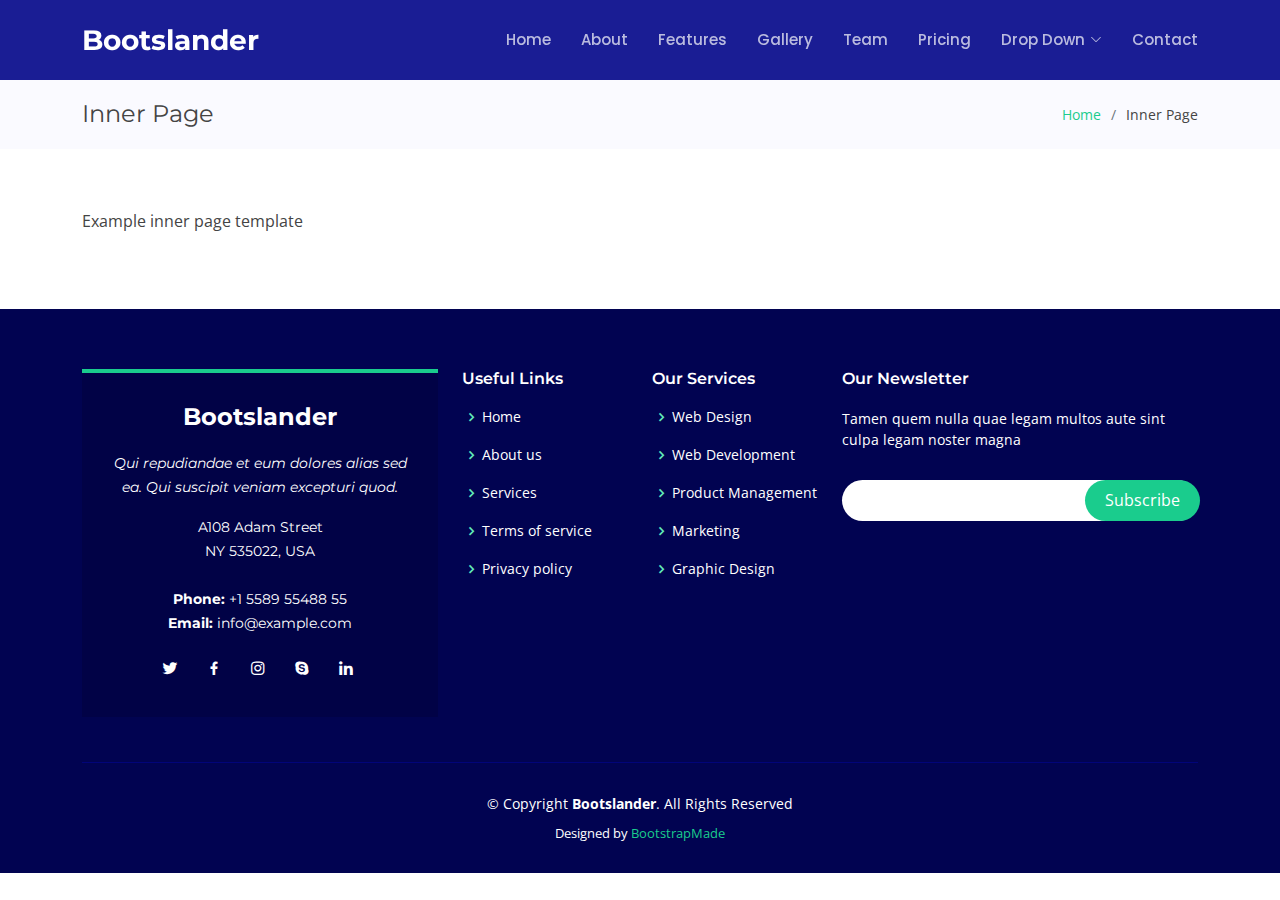
<file: inner-page.html>
<!DOCTYPE html>
<html lang="en">

<head>
  <meta charset="utf-8">
  <meta content="width=device-width, initial-scale=1.0" name="viewport">

  <title>Inner Page - Bootslander Bootstrap Template</title>
  <meta content="" name="description">
  <meta content="" name="keywords">

  <!-- Favicons -->
  <link href="assets/img/favicon.png" rel="icon">
  <link href="assets/img/apple-touch-icon.png" rel="apple-touch-icon">

  <!-- Google Fonts -->
  <link href="https://fonts.googleapis.com/css?family=Open+Sans:300,300i,400,400i,600,600i,700,700i|Montserrat:300,300i,400,400i,500,500i,600,600i,700,700i|Poppins:300,300i,400,400i,500,500i,600,600i,700,700i" rel="stylesheet">

  <!-- Vendor CSS Files -->
  <link href="assets/vendor/aos/aos.css" rel="stylesheet">
  <link href="assets/vendor/bootstrap/css/bootstrap.min.css" rel="stylesheet">
  <link href="assets/vendor/bootstrap-icons/bootstrap-icons.css" rel="stylesheet">
  <link href="assets/vendor/boxicons/css/boxicons.min.css" rel="stylesheet">
  <link href="assets/vendor/glightbox/css/glightbox.min.css" rel="stylesheet">
  <link href="assets/vendor/remixicon/remixicon.css" rel="stylesheet">
  <link href="assets/vendor/swiper/swiper-bundle.min.css" rel="stylesheet">

  <!-- Template Main CSS File -->
  <link href="assets/css/style.css" rel="stylesheet">

  <!-- =======================================================
  * Template Name: Bootslander - v4.2.0
  * Template URL: https://bootstrapmade.com/bootslander-free-bootstrap-landing-page-template/
  * Author: BootstrapMade.com
  * License: https://bootstrapmade.com/license/
  ======================================================== -->
</head>

<body>

  <!-- ======= Header ======= -->
  <header id="header" class="fixed-top d-flex align-items-center ">
    <div class="container d-flex align-items-center justify-content-between">

      <div class="logo">
        <h1><a href="index.html"><span>Bootslander</span></a></h1>
        <!-- Uncomment below if you prefer to use an image logo -->
        <!-- <a href="index.html"><img src="assets/img/logo.png" alt="" class="img-fluid"></a>-->
      </div>

      <nav id="navbar" class="navbar">
        <ul>
          <li><a class="nav-link scrollto " href="#hero">Home</a></li>
          <li><a class="nav-link scrollto" href="#about">About</a></li>
          <li><a class="nav-link scrollto" href="#features">Features</a></li>
          <li><a class="nav-link scrollto" href="#gallery">Gallery</a></li>
          <li><a class="nav-link scrollto" href="#team">Team</a></li>
          <li><a class="nav-link scrollto" href="#pricing">Pricing</a></li>
          <li class="dropdown"><a href="#"><span>Drop Down</span> <i class="bi bi-chevron-down"></i></a>
            <ul>
              <li><a href="#">Drop Down 1</a></li>
              <li class="dropdown"><a href="#"><span>Deep Drop Down</span> <i class="bi bi-chevron-right"></i></a>
                <ul>
                  <li><a href="#">Deep Drop Down 1</a></li>
                  <li><a href="#">Deep Drop Down 2</a></li>
                  <li><a href="#">Deep Drop Down 3</a></li>
                  <li><a href="#">Deep Drop Down 4</a></li>
                  <li><a href="#">Deep Drop Down 5</a></li>
                </ul>
              </li>
              <li><a href="#">Drop Down 2</a></li>
              <li><a href="#">Drop Down 3</a></li>
              <li><a href="#">Drop Down 4</a></li>
            </ul>
          </li>
          <li><a class="nav-link scrollto" href="#contact">Contact</a></li>
        </ul>
        <i class="bi bi-list mobile-nav-toggle"></i>
      </nav><!-- .navbar -->

    </div>
  </header><!-- End Header -->

  <main id="main">

    <!-- ======= Breadcrumbs Section ======= -->
    <section class="breadcrumbs">
      <div class="container">

        <div class="d-flex justify-content-between align-items-center">
          <h2>Inner Page</h2>
          <ol>
            <li><a href="index.html">Home</a></li>
            <li>Inner Page</li>
          </ol>
        </div>

      </div>
    </section><!-- End Breadcrumbs Section -->

    <section class="inner-page">
      <div class="container">
        <p>
          Example inner page template
        </p>
      </div>
    </section>

  </main><!-- End #main -->

  <!-- ======= Footer ======= -->
  <footer id="footer">
    <div class="footer-top">
      <div class="container">
        <div class="row">

          <div class="col-lg-4 col-md-6">
            <div class="footer-info">
              <h3>Bootslander</h3>
              <p class="pb-3"><em>Qui repudiandae et eum dolores alias sed ea. Qui suscipit veniam excepturi quod.</em></p>
              <p>
                A108 Adam Street <br>
                NY 535022, USA<br><br>
                <strong>Phone:</strong> +1 5589 55488 55<br>
                <strong>Email:</strong> info@example.com<br>
              </p>
              <div class="social-links mt-3">
                <a href="#" class="twitter"><i class="bx bxl-twitter"></i></a>
                <a href="#" class="facebook"><i class="bx bxl-facebook"></i></a>
                <a href="#" class="instagram"><i class="bx bxl-instagram"></i></a>
                <a href="#" class="google-plus"><i class="bx bxl-skype"></i></a>
                <a href="#" class="linkedin"><i class="bx bxl-linkedin"></i></a>
              </div>
            </div>
          </div>

          <div class="col-lg-2 col-md-6 footer-links">
            <h4>Useful Links</h4>
            <ul>
              <li><i class="bx bx-chevron-right"></i> <a href="#">Home</a></li>
              <li><i class="bx bx-chevron-right"></i> <a href="#">About us</a></li>
              <li><i class="bx bx-chevron-right"></i> <a href="#">Services</a></li>
              <li><i class="bx bx-chevron-right"></i> <a href="#">Terms of service</a></li>
              <li><i class="bx bx-chevron-right"></i> <a href="#">Privacy policy</a></li>
            </ul>
          </div>

          <div class="col-lg-2 col-md-6 footer-links">
            <h4>Our Services</h4>
            <ul>
              <li><i class="bx bx-chevron-right"></i> <a href="#">Web Design</a></li>
              <li><i class="bx bx-chevron-right"></i> <a href="#">Web Development</a></li>
              <li><i class="bx bx-chevron-right"></i> <a href="#">Product Management</a></li>
              <li><i class="bx bx-chevron-right"></i> <a href="#">Marketing</a></li>
              <li><i class="bx bx-chevron-right"></i> <a href="#">Graphic Design</a></li>
            </ul>
          </div>

          <div class="col-lg-4 col-md-6 footer-newsletter">
            <h4>Our Newsletter</h4>
            <p>Tamen quem nulla quae legam multos aute sint culpa legam noster magna</p>
            <form action="" method="post">
              <input type="email" name="email"><input type="submit" value="Subscribe">
            </form>

          </div>

        </div>
      </div>
    </div>

    <div class="container">
      <div class="copyright">
        &copy; Copyright <strong><span>Bootslander</span></strong>. All Rights Reserved
      </div>
      <div class="credits">
        <!-- All the links in the footer should remain intact. -->
        <!-- You can delete the links only if you purchased the pro version. -->
        <!-- Licensing information: https://bootstrapmade.com/license/ -->
        <!-- Purchase the pro version with working PHP/AJAX contact form: https://bootstrapmade.com/bootslander-free-bootstrap-landing-page-template/ -->
        Designed by <a href="https://bootstrapmade.com/">BootstrapMade</a>
      </div>
    </div>
  </footer><!-- End Footer -->

  <a href="#" class="back-to-top d-flex align-items-center justify-content-center"><i class="bi bi-arrow-up-short"></i></a>
  <div id="preloader"></div>

  <!-- Vendor JS Files -->
  <script src="assets/vendor/aos/aos.js"></script>
  <script src="assets/vendor/bootstrap/js/bootstrap.bundle.min.js"></script>
  <script src="assets/vendor/glightbox/js/glightbox.min.js"></script>
  <script src="assets/vendor/php-email-form/validate.js"></script>
  <script src="assets/vendor/purecounter/purecounter.js"></script>
  <script src="assets/vendor/swiper/swiper-bundle.min.js"></script>

  <!-- Template Main JS File -->
  <script src="assets/js/main.js"></script>

</body>

</html>
</file>
<file: assets/css/style.css>
/**
* Template Name: Bootslander - v4.2.0
* Template URL: https://bootstrapmade.com/bootslander-free-bootstrap-landing-page-template/
* Author: BootstrapMade.com
* License: https://bootstrapmade.com/license/
*/

/*--------------------------------------------------------------
# General
--------------------------------------------------------------*/
body {
  font-family: "Open Sans", sans-serif;
  color: #444444;
}

a {
  color: #1acc8d;
  text-decoration: none;
}

a:hover {
  color: #34e5a6;
  text-decoration: none;
}

h1, h2, h3, h4, h5, h6 {
  font-family: "Montserrat", sans-serif;
}

/*--------------------------------------------------------------
# Preloader
--------------------------------------------------------------*/
#preloader {
  position: fixed;
  top: 0;
  left: 0;
  right: 0;
  bottom: 0;
  z-index: 9999;
  overflow: hidden;
  background: #fff;
}

#preloader:before {
  content: "";
  position: fixed;
  top: calc(50% - 30px);
  left: calc(50% - 30px);
  border: 6px solid #1acc8d;
  border-top-color: #d2f9eb;
  border-radius: 50%;
  width: 60px;
  height: 60px;
  -webkit-animation: animate-preloader 1s linear infinite;
  animation: animate-preloader 1s linear infinite;
}

@-webkit-keyframes animate-preloader {
  0% {
    transform: rotate(0deg);
  }
  100% {
    transform: rotate(360deg);
  }
}

@keyframes animate-preloader {
  0% {
    transform: rotate(0deg);
  }
  100% {
    transform: rotate(360deg);
  }
}

/*--------------------------------------------------------------
# Back to top button
--------------------------------------------------------------*/
.back-to-top {
  position: fixed;
  visibility: hidden;
  opacity: 0;
  right: 15px;
  bottom: 15px;
  z-index: 996;
  background: #1acc8d;
  width: 40px;
  height: 40px;
  border-radius: 50px;
  transition: all 0.4s;
}

.back-to-top i {
  font-size: 28px;
  color: #fff;
  line-height: 0;
}

.back-to-top:hover {
  background: #2be4a2;
  color: #fff;
}

.back-to-top.active {
  visibility: visible;
  opacity: 1;
}

/*--------------------------------------------------------------
# Disable AOS delay on mobile
--------------------------------------------------------------*/
@media screen and (max-width: 768px) {
  [data-aos-delay] {
    transition-delay: 0 !important;
  }
}

/*--------------------------------------------------------------
# Header
--------------------------------------------------------------*/
#header {
  height: 80px;
  transition: all 0.5s;
  z-index: 997;
  transition: all 0.5s;
  background: rgba(1, 4, 136, 0.9);
}

#header.header-transparent {
  background: transparent;
}

#header.header-scrolled {
  background: rgba(1, 4, 136, 0.9);
  height: 60px;
}

#header .logo h1 {
  font-size: 28px;
  margin: 0;
  padding: 0;
  line-height: 1;
  font-weight: 700;
}

#header .logo h1 a, #header .logo h1 a:hover {
  color: #fff;
  text-decoration: none;
}

#header .logo img {
  padding: 0;
  margin: 0;
  max-height: 40px;
}

/*--------------------------------------------------------------
# Navigation Menu
--------------------------------------------------------------*/
/**
* Desktop Navigation 
*/
.navbar {
  padding: 0;
}

.navbar ul {
  margin: 0;
  padding: 0;
  display: flex;
  list-style: none;
  align-items: center;
}

.navbar li {
  position: relative;
}

.navbar a {
  display: flex;
  align-items: center;
  justify-content: space-between;
  padding: 10px 0 10px 30px;
  font-size: 15px;
  font-weight: 500;
  font-family: "Poppins", sans-serif;
  color: rgba(255, 255, 255, 0.7);
  white-space: nowrap;
  transition: 0.3s;
}

.navbar a i {
  font-size: 12px;
  line-height: 0;
  margin-left: 5px;
}

.navbar > ul > li > a:before {
  content: "";
  position: absolute;
  width: 0;
  height: 2px;
  bottom: 3px;
  left: 30px;
  background-color: #1acc8d;
  visibility: hidden;
  width: 0px;
  transition: all 0.3s ease-in-out 0s;
}

.navbar a:hover:before, .navbar li:hover > a:before, .navbar .active:before {
  visibility: visible;
  width: 25px;
}

.navbar a:hover, .navbar .active, .navbar li:hover > a {
  color: #fff;
}

.navbar .dropdown ul {
  display: block;
  position: absolute;
  left: 30px;
  top: calc(100% + 30px);
  margin: 0;
  padding: 10px 0;
  z-index: 99;
  opacity: 0;
  visibility: hidden;
  background: #fff;
  box-shadow: 0px 0px 30px rgba(127, 137, 161, 0.25);
  transition: 0.3s;
  border-radius: 4px;
}

.navbar .dropdown ul li {
  min-width: 200px;
}

.navbar .dropdown ul a {
  padding: 10px 20px;
  font-size: 14px;
  font-weight: 500;
  text-transform: none;
  color: #01036f;
}

.navbar .dropdown ul a i {
  font-size: 12px;
}

.navbar .dropdown ul a:hover, .navbar .dropdown ul .active:hover, .navbar .dropdown ul li:hover > a {
  color: #1acc8d;
}

.navbar .dropdown:hover > ul {
  opacity: 1;
  top: 100%;
  visibility: visible;
}

.navbar .dropdown .dropdown ul {
  top: 0;
  left: calc(100% - 30px);
  visibility: hidden;
}

.navbar .dropdown .dropdown:hover > ul {
  opacity: 1;
  top: 0;
  left: 100%;
  visibility: visible;
}

@media (max-width: 1366px) {
  .navbar .dropdown .dropdown ul {
    left: -90%;
  }
  .navbar .dropdown .dropdown:hover > ul {
    left: -100%;
  }
}

/**
* Mobile Navigation 
*/
.mobile-nav-toggle {
  color: #fff;
  font-size: 28px;
  cursor: pointer;
  display: none;
  line-height: 0;
  transition: 0.5s;
}

@media (max-width: 991px) {
  .mobile-nav-toggle {
    display: block;
  }
  .navbar ul {
    display: none;
  }
}

.navbar-mobile {
  position: fixed;
  overflow: hidden;
  top: 0;
  right: 0;
  left: 0;
  bottom: 0;
  background: rgba(1, 3, 91, 0.9);
  transition: 0.3s;
  z-index: 999;
}

.navbar-mobile .mobile-nav-toggle {
  position: absolute;
  top: 15px;
  right: 15px;
}

.navbar-mobile ul {
  display: block;
  position: absolute;
  top: 55px;
  right: 15px;
  bottom: 15px;
  left: 15px;
  padding: 10px 0;
  border-radius: 8px;
  background-color: #fff;
  overflow-y: auto;
  transition: 0.3s;
}

.navbar-mobile > ul > li > a:before {
  left: 20px;
}

.navbar-mobile a {
  padding: 10px 20px;
  font-size: 15px;
  color: #0205a1;
}

.navbar-mobile a:hover, .navbar-mobile .active, .navbar-mobile li:hover > a {
  color: #3f43fd;
}

.navbar-mobile .getstarted {
  margin: 15px;
}

.navbar-mobile .dropdown ul {
  position: static;
  display: none;
  margin: 10px 20px;
  padding: 10px 0;
  z-index: 99;
  opacity: 1;
  visibility: visible;
  background: #fff;
  box-shadow: 0px 0px 30px rgba(127, 137, 161, 0.25);
}

.navbar-mobile .dropdown ul li {
  min-width: 200px;
}

.navbar-mobile .dropdown ul a {
  padding: 10px 20px;
}

.navbar-mobile .dropdown ul a i {
  font-size: 12px;
}

.navbar-mobile .dropdown ul a:hover, .navbar-mobile .dropdown ul .active:hover, .navbar-mobile .dropdown ul li:hover > a {
  color: #1acc8d;
}

.navbar-mobile .dropdown > .dropdown-active {
  display: block;
}

/*--------------------------------------------------------------
# Hero Section
--------------------------------------------------------------*/
#hero {
  width: 100%;
  background: url("../img/hero-bg.jpg");
  position: relative;
  padding: 120px 0 0 0;
}

#hero:before {
  content: "";
  background: rgba(2, 5, 161, 0.91);
  position: absolute;
  bottom: 0;
  top: 0;
  left: 0;
  right: 0;
}

#hero h1 {
  margin: 0 0 20px 0;
  font-size: 48px;
  font-weight: 700;
  line-height: 56px;
  color: rgba(255, 255, 255, 0.8);
}

#hero h1 span {
  color: #fff;
  border-bottom: 4px solid #1acc8d;
}

#hero h2 {
  color: rgba(255, 255, 255, 0.8);
  margin-bottom: 40px;
  font-size: 24px;
}

#hero .btn-get-started {
  font-family: "Montserrat", sans-serif;
  font-weight: 500;
  font-size: 16px;
  letter-spacing: 1px;
  display: inline-block;
  padding: 10px 30px;
  border-radius: 50px;
  transition: 0.5s;
  color: #fff;
  background: #1acc8d;
}

#hero .btn-get-started:hover {
  background: #17b57d;
}

#hero .animated {
  animation: up-down 2s ease-in-out infinite alternate-reverse both;
}

@media (min-width: 1024px) {
  #hero {
    background-attachment: fixed;
  }
}

@media (max-width: 991px) {
  #hero {
    padding-top: 80px;
  }
  #hero .animated {
    -webkit-animation: none;
    animation: none;
  }
  #hero .hero-img {
    text-align: center;
  }
  #hero .hero-img img {
    max-width: 50%;
  }
  #hero h1 {
    font-size: 28px;
    line-height: 32px;
    margin-bottom: 10px;
  }
  #hero h2 {
    font-size: 18px;
    line-height: 24px;
    margin-bottom: 30px;
  }
}

@media (max-width: 575px) {
  #hero .hero-img img {
    width: 80%;
  }
}

@-webkit-keyframes up-down {
  0% {
    transform: translateY(10px);
  }
  100% {
    transform: translateY(-10px);
  }
}

@keyframes up-down {
  0% {
    transform: translateY(10px);
  }
  100% {
    transform: translateY(-10px);
  }
}

.hero-waves {
  display: block;
  margin-top: 60px;
  width: 100%;
  height: 60px;
  z-index: 5;
  position: relative;
}

.wave1 use {
  -webkit-animation: move-forever1 10s linear infinite;
  animation: move-forever1 10s linear infinite;
  -webkit-animation-delay: -2s;
  animation-delay: -2s;
}

.wave2 use {
  -webkit-animation: move-forever2 8s linear infinite;
  animation: move-forever2 8s linear infinite;
  -webkit-animation-delay: -2s;
  animation-delay: -2s;
}

.wave3 use {
  -webkit-animation: move-forever3 6s linear infinite;
  animation: move-forever3 6s linear infinite;
  -webkit-animation-delay: -2s;
  animation-delay: -2s;
}

@-webkit-keyframes move-forever1 {
  0% {
    transform: translate(85px, 0%);
  }
  100% {
    transform: translate(-90px, 0%);
  }
}

@keyframes move-forever1 {
  0% {
    transform: translate(85px, 0%);
  }
  100% {
    transform: translate(-90px, 0%);
  }
}

@-webkit-keyframes move-forever2 {
  0% {
    transform: translate(-90px, 0%);
  }
  100% {
    transform: translate(85px, 0%);
  }
}

@keyframes move-forever2 {
  0% {
    transform: translate(-90px, 0%);
  }
  100% {
    transform: translate(85px, 0%);
  }
}

@-webkit-keyframes move-forever3 {
  0% {
    transform: translate(-90px, 0%);
  }
  100% {
    transform: translate(85px, 0%);
  }
}

@keyframes move-forever3 {
  0% {
    transform: translate(-90px, 0%);
  }
  100% {
    transform: translate(85px, 0%);
  }
}

/*--------------------------------------------------------------
# Sections General
--------------------------------------------------------------*/
section {
  padding: 60px 0;
  overflow: hidden;
}

.section-bg {
  background-color: #f5f5ff;
}

.section-title {
  padding-bottom: 40px;
}

.section-title h2 {
  font-size: 14px;
  font-weight: 500;
  padding: 0;
  line-height: 1px;
  margin: 0 0 5px 0;
  letter-spacing: 2px;
  text-transform: uppercase;
  color: #aaaaaa;
  font-family: "Poppins", sans-serif;
}

.section-title h2::after {
  content: "";
  width: 120px;
  height: 1px;
  display: inline-block;
  background: #1acc8d;
  margin: 4px 10px;
}

.section-title p {
  margin: 0;
  margin: 0;
  font-size: 36px;
  font-weight: 700;
  text-transform: uppercase;
  font-family: "Poppins", sans-serif;
  color: #010483;
}

/*--------------------------------------------------------------
# Breadcrumbs
--------------------------------------------------------------*/
.breadcrumbs {
  padding: 20px 0;
  background-color: #fafaff;
  min-height: 40px;
  margin-top: 80px;
}

@media (max-width: 992px) {
  .breadcrumbs {
    margin-top: 64px;
  }
}

.breadcrumbs h2 {
  font-size: 24px;
  font-weight: 400;
  margin: 0;
}

@media (max-width: 992px) {
  .breadcrumbs h2 {
    margin: 0 0 10px 0;
  }
}

.breadcrumbs ol {
  display: flex;
  flex-wrap: wrap;
  list-style: none;
  padding: 0;
  margin: 0;
  font-size: 14px;
}

.breadcrumbs ol li + li {
  padding-left: 10px;
}

.breadcrumbs ol li + li::before {
  display: inline-block;
  padding-right: 10px;
  color: #6c757d;
  content: "/";
}

@media (max-width: 768px) {
  .breadcrumbs .d-flex {
    display: block !important;
  }
  .breadcrumbs ol {
    display: block;
  }
  .breadcrumbs ol li {
    display: inline-block;
  }
}

/*--------------------------------------------------------------
# About
--------------------------------------------------------------*/
.about {
  padding: 40px 0 0 0;
}

.about .icon-boxes h3 {
  font-size: 28px;
  font-weight: 700;
  color: #010483;
  margin-bottom: 15px;
}

.about .icon-box {
  margin-top: 40px;
}

.about .icon-box .icon {
  float: left;
  display: flex;
  align-items: center;
  justify-content: center;
  width: 64px;
  height: 64px;
  border: 2px solid #7ceec6;
  border-radius: 50px;
  transition: 0.5s;
}

.about .icon-box .icon i {
  color: #1acc8d;
  font-size: 32px;
}

.about .icon-box:hover .icon {
  background: #1acc8d;
  border-color: #1acc8d;
}

.about .icon-box:hover .icon i {
  color: #fff;
}

.about .icon-box .title {
  margin-left: 85px;
  font-weight: 700;
  margin-bottom: 10px;
  font-size: 18px;
}

.about .icon-box .title a {
  color: #343a40;
  transition: 0.3s;
}

.about .icon-box .title a:hover {
  color: #1acc8d;
}

.about .icon-box .description {
  margin-left: 85px;
  line-height: 24px;
  font-size: 14px;
}

.about .video-box {
  background: url("../img/about.png") center center no-repeat;
  background-size: contain;
  min-height: 300px;
}

.about .play-btn {
  width: 94px;
  height: 94px;
  background: radial-gradient(#3f43fd 50%, rgba(63, 67, 253, 0.4) 52%);
  border-radius: 50%;
  display: block;
  position: absolute;
  left: calc(50% - 47px);
  top: calc(50% - 47px);
  overflow: hidden;
}

.about .play-btn::after {
  content: '';
  position: absolute;
  left: 50%;
  top: 50%;
  transform: translateX(-40%) translateY(-50%);
  width: 0;
  height: 0;
  border-top: 10px solid transparent;
  border-bottom: 10px solid transparent;
  border-left: 15px solid #fff;
  z-index: 100;
  transition: all 400ms cubic-bezier(0.55, 0.055, 0.675, 0.19);
}

.about .play-btn::before {
  content: '';
  position: absolute;
  width: 120px;
  height: 120px;
  -webkit-animation-delay: 0s;
  animation-delay: 0s;
  -webkit-animation: pulsate-btn 2s;
  animation: pulsate-btn 2s;
  -webkit-animation-direction: forwards;
  animation-direction: forwards;
  -webkit-animation-iteration-count: infinite;
  animation-iteration-count: infinite;
  -webkit-animation-timing-function: steps;
  animation-timing-function: steps;
  opacity: 1;
  border-radius: 50%;
  border: 5px solid rgba(63, 67, 253, 0.7);
  top: -15%;
  left: -15%;
  background: rgba(198, 16, 0, 0);
}

.about .play-btn:hover::after {
  border-left: 15px solid #3f43fd;
  transform: scale(20);
}

.about .play-btn:hover::before {
  content: '';
  position: absolute;
  left: 50%;
  top: 50%;
  transform: translateX(-40%) translateY(-50%);
  width: 0;
  height: 0;
  border: none;
  border-top: 10px solid transparent;
  border-bottom: 10px solid transparent;
  border-left: 15px solid #fff;
  z-index: 200;
  -webkit-animation: none;
  animation: none;
  border-radius: 0;
}

@-webkit-keyframes pulsate-btn {
  0% {
    transform: scale(0.6, 0.6);
    opacity: 1;
  }
  100% {
    transform: scale(1, 1);
    opacity: 0;
  }
}

@keyframes pulsate-btn {
  0% {
    transform: scale(0.6, 0.6);
    opacity: 1;
  }
  100% {
    transform: scale(1, 1);
    opacity: 0;
  }
}

/*--------------------------------------------------------------
# Features
--------------------------------------------------------------*/
.features .icon-box {
  display: flex;
  align-items: center;
  padding: 20px;
  background: #f5f5ff;
  transition: ease-in-out 0.3s;
}

.features .icon-box i {
  font-size: 32px;
  padding-right: 10px;
  line-height: 1;
}

.features .icon-box h3 {
  font-weight: 700;
  margin: 0;
  padding: 0;
  line-height: 1;
  font-size: 16px;
}

.features .icon-box h3 a {
  color: #010483;
  transition: ease-in-out 0.3s;
}

.features .icon-box h3 a:hover {
  color: #01036f;
}

.features .icon-box:hover {
  background: #ebebff;
}

/*--------------------------------------------------------------
# Counts
--------------------------------------------------------------*/
.counts {
  background: #f5f5ff;
  padding: 70px 0 60px;
}

.counts .count-box {
  padding: 30px 30px 25px 30px;
  width: 100%;
  position: relative;
  text-align: center;
  background: #fff;
}

.counts .count-box i {
  position: absolute;
  top: -25px;
  left: 50%;
  transform: translateX(-50%);
  font-size: 20px;
  background: #1acc8d;
  padding: 12px;
  color: #fff;
  border-radius: 50px;
  display: inline-flex;
  align-items: center;
  justify-content: center;
  line-height: 0;
  width: 48px;
  height: 48px;
}

.counts .count-box span {
  font-size: 36px;
  display: block;
  font-weight: 600;
  color: #010483;
}

.counts .count-box p {
  padding: 0;
  margin: 0;
  font-family: "Montserrat", sans-serif;
  font-size: 14px;
}

/*--------------------------------------------------------------
# Details
--------------------------------------------------------------*/
.details .content + .content {
  margin-top: 100px;
}

.details .content h3 {
  font-weight: 600;
  font-size: 26px;
  color: #010483;
}

.details .content ul {
  list-style: none;
  padding: 0;
}

.details .content ul li {
  padding-bottom: 10px;
}

.details .content ul i {
  font-size: 20px;
  padding-right: 4px;
  color: #1acc8d;
}

.details .content p:last-child {
  margin-bottom: 0;
}

/*--------------------------------------------------------------
# Gallery
--------------------------------------------------------------*/
.gallery .gallery-item {
  overflow: hidden;
  border-right: 3px solid #fff;
  border-bottom: 3px solid #fff;
}

.gallery .gallery-item img {
  transition: all ease-in-out 0.4s;
}

.gallery .gallery-item:hover img {
  transform: scale(1.1);
}

/*--------------------------------------------------------------
# Testimonials
--------------------------------------------------------------*/
.testimonials {
  padding: 80px 0;
  background: url("../img/cta-bg.jpg") no-repeat;
  background-position: center center;
  background-size: cover;
  position: relative;
}

.testimonials::before {
  content: "";
  position: absolute;
  left: 0;
  right: 0;
  top: 0;
  bottom: 0;
  background: rgba(1, 3, 111, 0.8);
}

.testimonials .section-header {
  margin-bottom: 40px;
}

.testimonials .testimonial-item {
  text-align: center;
  color: #fff;
}

.testimonials .testimonial-item .testimonial-img {
  width: 100px;
  border-radius: 50%;
  border: 6px solid rgba(255, 255, 255, 0.15);
  margin: 0 auto;
}

.testimonials .testimonial-item h3 {
  font-size: 20px;
  font-weight: bold;
  margin: 10px 0 5px 0;
  color: #fff;
}

.testimonials .testimonial-item h4 {
  font-size: 14px;
  color: #ddd;
  margin: 0 0 15px 0;
}

.testimonials .testimonial-item .quote-icon-left, .testimonials .testimonial-item .quote-icon-right {
  color: rgba(255, 255, 255, 0.4);
  font-size: 26px;
}

.testimonials .testimonial-item .quote-icon-left {
  display: inline-block;
  left: -5px;
  position: relative;
}

.testimonials .testimonial-item .quote-icon-right {
  display: inline-block;
  right: -5px;
  position: relative;
  top: 10px;
}

.testimonials .testimonial-item p {
  font-style: italic;
  margin: 0 auto 15px auto;
  color: #eee;
}

.testimonials .swiper-pagination {
  margin-top: 20px;
  position: relative;
}

.testimonials .swiper-pagination .swiper-pagination-bullet {
  width: 12px;
  height: 12px;
  opacity: 1;
  background-color: rgba(255, 255, 255, 0.4);
}

.testimonials .swiper-pagination .swiper-pagination-bullet-active {
  background-color: #1acc8d;
}

@media (min-width: 1024px) {
  .testimonials {
    background-attachment: fixed;
  }
}

@media (min-width: 992px) {
  .testimonials .testimonial-item p {
    width: 80%;
  }
}

/*--------------------------------------------------------------
# Team
--------------------------------------------------------------*/
.team {
  background: #fff;
}

.team .member {
  text-align: center;
  margin-bottom: 80px;
  position: relative;
}

.team .member .pic {
  border-radius: 4px;
  overflow: hidden;
}

.team .member img {
  transition: all ease-in-out 0.4s;
}

.team .member:hover img {
  transform: scale(1.1);
}

.team .member .member-info {
  position: absolute;
  bottom: -80px;
  left: 0px;
  right: 0px;
  background: rgba(255, 255, 255, 0.9);
  padding: 15px 0;
  border-radius: 0 0 4px 4px;
  box-shadow: 0px 2px 15px rgba(0, 0, 0, 0.1);
}

.team .member h4 {
  font-weight: 700;
  margin-bottom: 10px;
  font-size: 16px;
  color: #01036f;
  position: relative;
  padding-bottom: 10px;
}

.team .member h4::after {
  content: '';
  position: absolute;
  display: block;
  width: 50px;
  height: 1px;
  background: #0d12fc;
  bottom: 0;
  left: calc(50% - 25px);
}

.team .member span {
  font-style: italic;
  display: block;
  font-size: 13px;
  color: #01036f;
}

.team .member .social {
  margin-top: 10px;
}

.team .member .social a {
  transition: color 0.3s;
  color: #01036f;
}

.team .member .social a:hover {
  color: #1acc8d;
}

.team .member .social i {
  font-size: 16px;
  margin: 0 2px;
}

/*--------------------------------------------------------------
# Pricing
--------------------------------------------------------------*/
.pricing .box {
  padding: 20px;
  background: #fff;
  text-align: center;
  box-shadow: 0px 0px 4px rgba(0, 0, 0, 0.12);
  border-radius: 5px;
  position: relative;
  overflow: hidden;
}

.pricing h3 {
  font-weight: 400;
  margin: -20px -20px 20px -20px;
  padding: 20px 15px;
  font-size: 16px;
  font-weight: 600;
  color: #777777;
  background: #f8f8f8;
}

.pricing h4 {
  font-size: 36px;
  color: #1acc8d;
  font-weight: 600;
  font-family: "Poppins", sans-serif;
  margin-bottom: 20px;
}

.pricing h4 sup {
  font-size: 20px;
  top: -15px;
  left: -3px;
}

.pricing h4 span {
  color: #bababa;
  font-size: 16px;
  font-weight: 300;
}

.pricing ul {
  padding: 0;
  list-style: none;
  color: #444444;
  text-align: center;
  line-height: 20px;
  font-size: 14px;
}

.pricing ul li {
  padding-bottom: 16px;
}

.pricing ul i {
  color: #1acc8d;
  font-size: 18px;
  padding-right: 4px;
}

.pricing ul .na {
  color: #ccc;
  text-decoration: line-through;
}

.pricing .btn-wrap {
  margin: 20px -20px -20px -20px;
  padding: 20px 15px;
  background: #f8f8f8;
  text-align: center;
}

.pricing .btn-buy {
  background: #1acc8d;
  display: inline-block;
  padding: 8px 35px 10px 35px;
  border-radius: 50px;
  color: #fff;
  transition: none;
  font-size: 14px;
  font-weight: 400;
  font-family: "Montserrat", sans-serif;
  font-weight: 600;
  transition: 0.3s;
}

.pricing .btn-buy:hover {
  background: #149f6e;
}

.pricing .featured h3 {
  color: #fff;
  background: #1acc8d;
}

.pricing .advanced {
  width: 200px;
  position: absolute;
  top: 18px;
  right: -68px;
  transform: rotate(45deg);
  z-index: 1;
  font-size: 14px;
  padding: 1px 0 3px 0;
  background: #1acc8d;
  color: #fff;
}

/*--------------------------------------------------------------
# F.A.Q
--------------------------------------------------------------*/
.faq .faq-list {
  padding: 0;
}

.faq .faq-list ul {
  padding: 0;
  list-style: none;
}

.faq .faq-list li + li {
  margin-top: 15px;
}

.faq .faq-list li {
  padding: 20px;
  background: #fff;
  border-radius: 4px;
  position: relative;
}

.faq .faq-list a {
  display: block;
  position: relative;
  font-family: "Poppins", sans-serif;
  font-size: 16px;
  line-height: 24px;
  font-weight: 500;
  padding: 0 30px;
  outline: none;
  cursor: pointer;
}

.faq .faq-list .icon-help {
  font-size: 24px;
  position: absolute;
  right: 0;
  left: 20px;
  color: #34e5a6;
}

.faq .faq-list .icon-show, .faq .faq-list .icon-close {
  font-size: 24px;
  position: absolute;
  right: 0;
  top: 0;
}

.faq .faq-list p {
  margin-bottom: 0;
  padding: 10px 0 0 0;
}

.faq .faq-list .icon-show {
  display: none;
}

.faq .faq-list a.collapsed {
  color: #343a40;
}

.faq .faq-list a.collapsed:hover {
  color: #1acc8d;
}

.faq .faq-list a.collapsed .icon-show {
  display: inline-block;
}

.faq .faq-list a.collapsed .icon-close {
  display: none;
}

@media (max-width: 1200px) {
  .faq .faq-list {
    padding: 0;
  }
}

/*--------------------------------------------------------------
# Contact
--------------------------------------------------------------*/
.contact .info {
  width: 100%;
  background: #fff;
}

.contact .info i {
  font-size: 20px;
  color: #3f43fd;
  float: left;
  width: 44px;
  height: 44px;
  background: #f0f0ff;
  display: flex;
  justify-content: center;
  align-items: center;
  border-radius: 50px;
  transition: all 0.3s ease-in-out;
}

.contact .info h4 {
  padding: 0 0 0 60px;
  font-size: 22px;
  font-weight: 600;
  margin-bottom: 5px;
  color: #010483;
}

.contact .info p {
  padding: 0 0 0 60px;
  margin-bottom: 0;
  font-size: 14px;
  color: #0205a1;
}

.contact .info .email, .contact .info .phone {
  margin-top: 40px;
}

.contact .info .email:hover i, .contact .info .address:hover i, .contact .info .phone:hover i {
  background: #1acc8d;
  color: #fff;
}

.contact .php-email-form {
  width: 100%;
  background: #fff;
}

.contact .php-email-form .form-group {
  padding-bottom: 8px;
}

.contact .php-email-form .error-message {
  display: none;
  color: #fff;
  background: #ed3c0d;
  text-align: left;
  padding: 15px;
  font-weight: 600;
}

.contact .php-email-form .error-message br + br {
  margin-top: 25px;
}

.contact .php-email-form .sent-message {
  display: none;
  color: #fff;
  background: #18d26e;
  text-align: center;
  padding: 15px;
  font-weight: 600;
}

.contact .php-email-form .loading {
  display: none;
  background: #fff;
  text-align: center;
  padding: 15px;
}

.contact .php-email-form .loading:before {
  content: "";
  display: inline-block;
  border-radius: 50%;
  width: 24px;
  height: 24px;
  margin: 0 10px -6px 0;
  border: 3px solid #18d26e;
  border-top-color: #eee;
  -webkit-animation: animate-loading 1s linear infinite;
  animation: animate-loading 1s linear infinite;
}

.contact .php-email-form input, .contact .php-email-form textarea {
  border-radius: 0;
  box-shadow: none;
  font-size: 14px;
}

.contact .php-email-form input {
  height: 44px;
}

.contact .php-email-form textarea {
  padding: 10px 12px;
}

.contact .php-email-form button[type="submit"] {
  background: #1acc8d;
  border: 0;
  padding: 10px 30px;
  color: #fff;
  transition: 0.4s;
  border-radius: 50px;
}

.contact .php-email-form button[type="submit"]:hover {
  background: #34e5a6;
}

@-webkit-keyframes animate-loading {
  0% {
    transform: rotate(0deg);
  }
  100% {
    transform: rotate(360deg);
  }
}

@keyframes animate-loading {
  0% {
    transform: rotate(0deg);
  }
  100% {
    transform: rotate(360deg);
  }
}

/*--------------------------------------------------------------
# Footer
--------------------------------------------------------------*/
#footer {
  background: #010351;
  padding: 0 0 30px 0;
  color: #fff;
  font-size: 14px;
}

#footer .footer-top {
  padding: 60px 0 30px 0;
}

#footer .footer-top .footer-info {
  margin-bottom: 15px;
  background: #010246;
  color: #fff;
  border-top: 4px solid #1acc8d;
  text-align: center;
  padding: 30px 20px;
}

#footer .footer-top .footer-info h3 {
  font-size: 24px;
  margin: 0 0 20px 0;
  padding: 2px 0 2px 0;
  line-height: 1;
  font-weight: 700;
}

#footer .footer-top .footer-info p {
  font-size: 14px;
  line-height: 24px;
  margin-bottom: 0;
  font-family: "Montserrat", sans-serif;
}

#footer .footer-top .social-links a {
  font-size: 18px;
  display: inline-block;
  color: #fff;
  line-height: 1;
  padding: 8px 0;
  margin-right: 4px;
  border-radius: 50%;
  text-align: center;
  width: 36px;
  height: 36px;
  transition: 0.3s;
}

#footer .footer-top .social-links a:hover {
  background: #1acc8d;
  color: #fff;
  text-decoration: none;
}

#footer .footer-top h4 {
  font-size: 16px;
  font-weight: 600;
  color: #fff;
  position: relative;
  padding-bottom: 12px;
}

#footer .footer-top .footer-links {
  margin-bottom: 30px;
}

#footer .footer-top .footer-links ul {
  list-style: none;
  padding: 0;
  margin: 0;
}

#footer .footer-top .footer-links ul i {
  padding-right: 2px;
  color: #61ebba;
  font-size: 18px;
  line-height: 1;
}

#footer .footer-top .footer-links ul li {
  padding: 10px 0;
  display: flex;
  align-items: center;
}

#footer .footer-top .footer-links ul li:first-child {
  padding-top: 0;
}

#footer .footer-top .footer-links ul a {
  color: #fff;
  transition: 0.3s;
  display: inline-block;
  line-height: 1;
}

#footer .footer-top .footer-links ul a:hover {
  color: #4be8b0;
}

#footer .footer-top .footer-newsletter form {
  margin-top: 30px;
  background: #fff;
  padding: 6px 10px 6px 15px;
  position: relative;
  border-radius: 50px;
}

#footer .footer-top .footer-newsletter form input[type="email"] {
  border: 0;
  padding: 4px;
  width: calc(100% - 110px);
}

#footer .footer-top .footer-newsletter form input[type="submit"] {
  position: absolute;
  top: 0;
  right: -2px;
  bottom: 0;
  border: 0;
  background: none;
  font-size: 16px;
  padding: 0 20px;
  background: #1acc8d;
  color: #fff;
  transition: 0.3s;
  border-radius: 50px;
}

#footer .footer-top .footer-newsletter form input[type="submit"]:hover {
  background: #149f6e;
}

#footer .copyright {
  border-top: 1px solid #010479;
  text-align: center;
  padding-top: 30px;
}

#footer .credits {
  padding-top: 10px;
  text-align: center;
  font-size: 13px;
  color: #fff;
}

@media (max-width: 575px) {
  #footer .footer-top .footer-info {
    margin: -20px 0 30px 0;
  }
}
</file>
